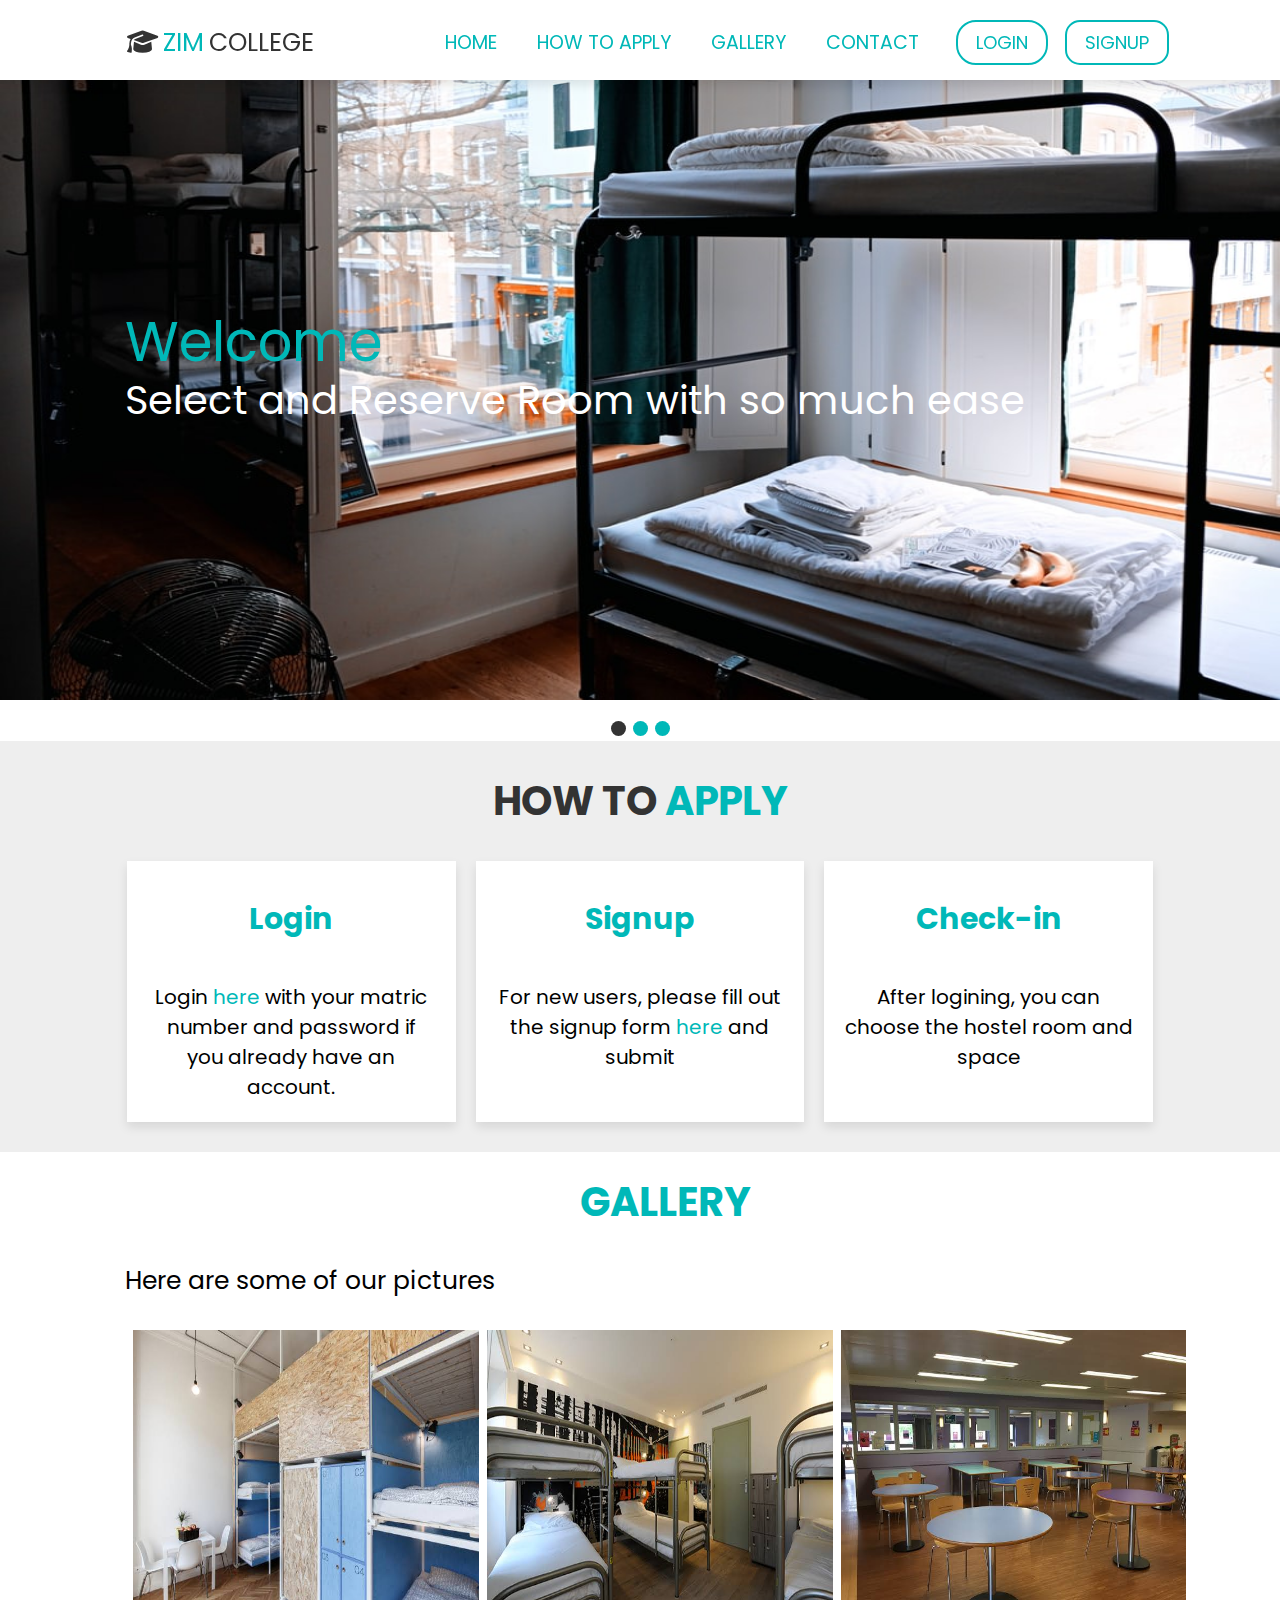
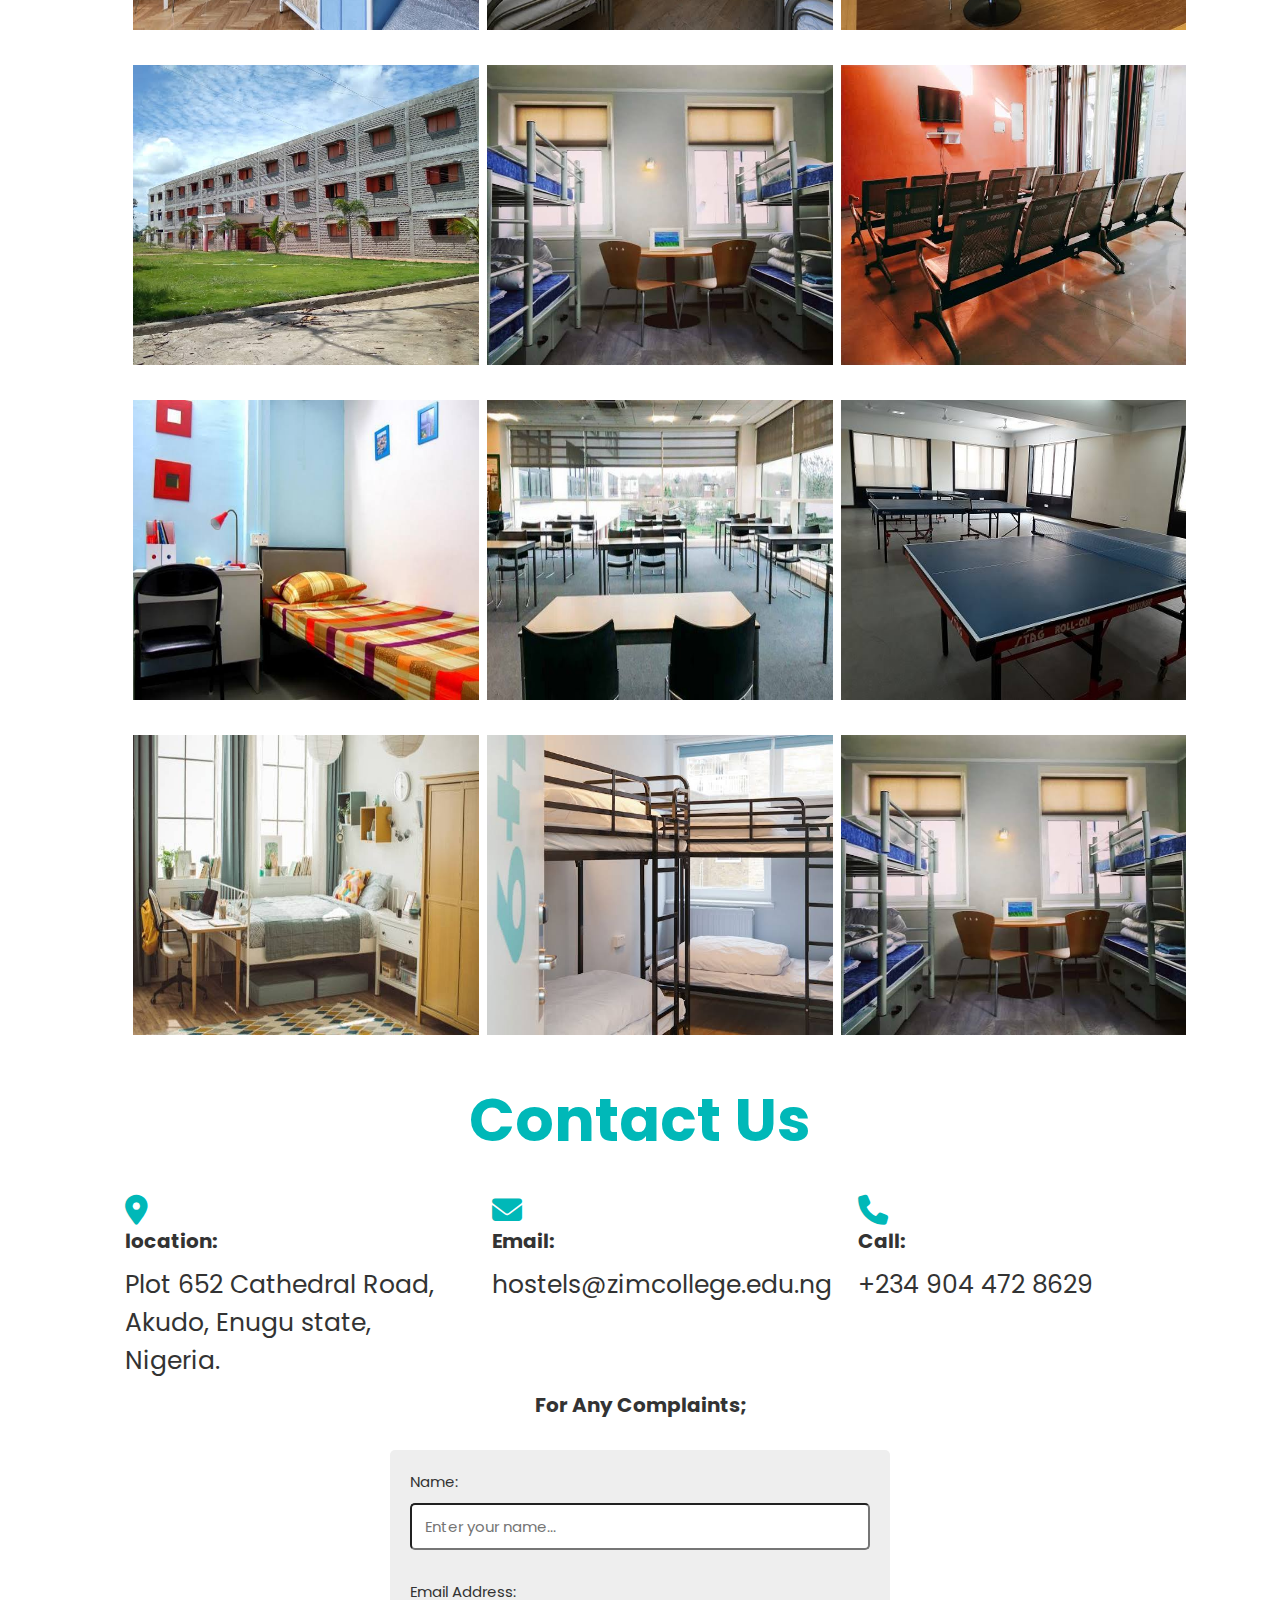
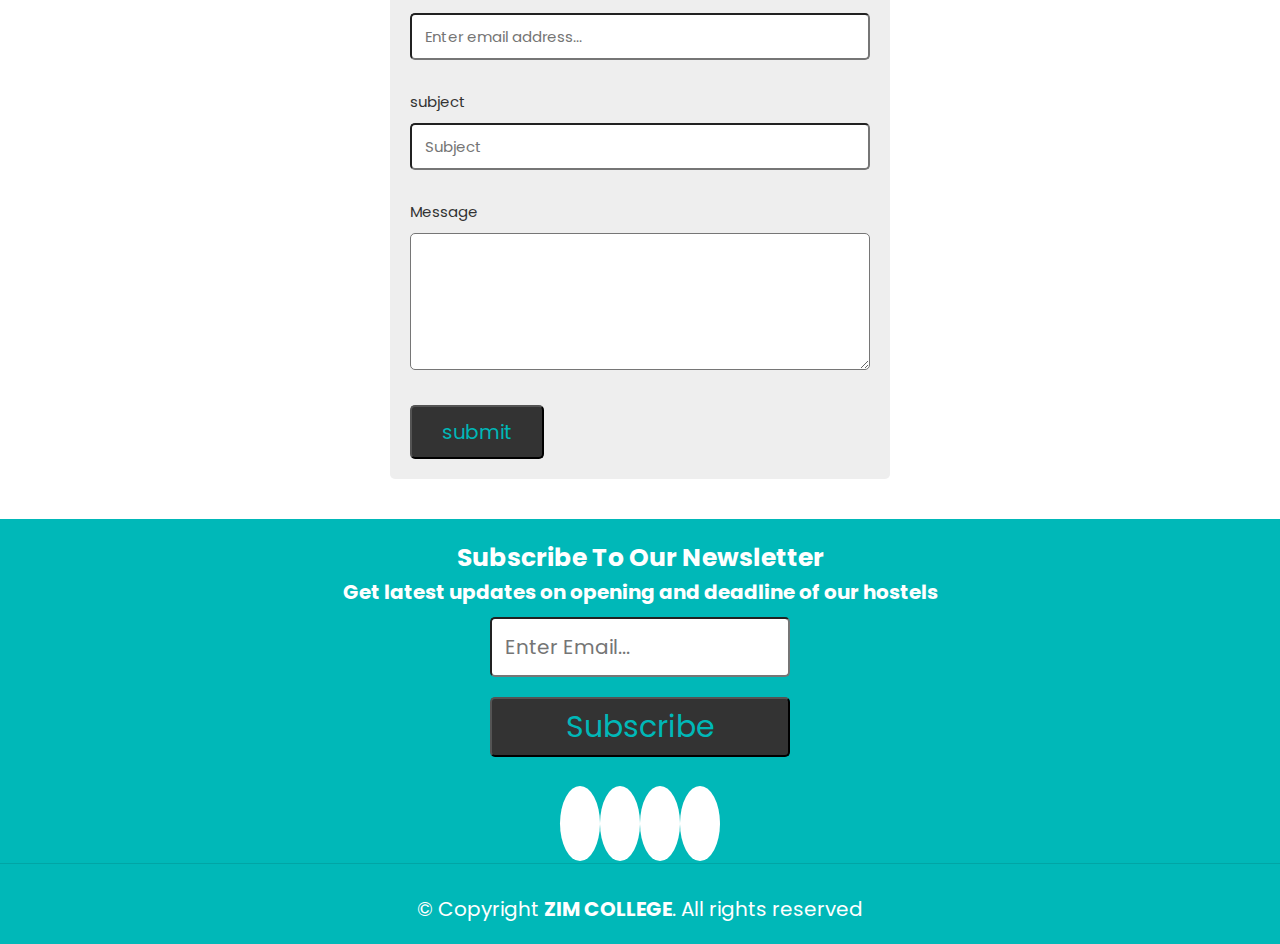
<file: index.html>
<!DOCTYPE html>
<html lang="en">
<head>
  <meta charset="UTF-8">
  <meta http-equiv="X-UA-Compatible" content="IE=edge">
  <meta name="viewport" content="width=device-width, initial-scale=1.0">
  <title>Hostel Allocation</title>
  <link rel="stylesheet" href="style.css">
  <link
      rel="stylesheet"
      href="https://cdnjs.cloudflare.com/ajax/libs/font-awesome/6.1.2/css/all.min.css"
    />
    
    <script src="https://cdn.jsdelivr.net/npm/bootstrap@5.2.1/dist/js/bootstrap.min.js"></script>
    
    <script src="https://ajax.googleapis.com/ajax/libs/jquery/3.6.0/jquery.min.js"></script>
    <link rel="stylesheet" href="https://unicons.iconscout.com/release/v4.0.0/css/line.css">

  
</head>
<body>
  <button onclick="topFunction()" id="scroll-btn">
  <i class="fas fa-angle-up"></i>
</button>
  <header class="header">
    <a href="#" class="logo"><i class="fas fa-graduation-cap"></i><span>Zim</span>College</a>

    <nav class="navbar">
      <ul>
        <li><a href="#home">Home</a></li>
        <li><a href="#apply">How To Apply</a></li>
        <li><a href="#gallery">Gallery</a></li>
        <li><a href="#contact">Contact</a></li><br><br>

        <a href="Loginpage.html" id="login" class="button">Login</a><br />
        <a href="register.html" id="signup" class="btn_2">Signup</a>
      </ul>

    </nav>

    <div class="icons">
      <div id="menu-btn" class="fas fa-bars"></div>
      

    </div>
    

  </header>


  <section class="home" id="home">
    <!-- <div class="slides-container">
      <div class="slide active">
        <div class="content">
          <span>Welcome</span>
          <h3>Select and Reserve Hostel of choice with so much ease</h3>
        </div>
        <div class="image">
          <img  class="imagename" src="hostelfive.jpeg" alt="">
        </div>
      </div>

      <div class="slide">
        <div class="content">
          <span>Welcome</span>
          <h3>Select and Reserve Hostel of choice with so much ease</h3>
        </div>
        <div class="image">
          <img src="hostelone.jpeg" alt="">
        </div>
      </div>

      <div class="slide">
        <div class="content">
          <span>Welcome</span>
          <h3>Select and Reserve Hostel of choice with so much ease</h3>
        </div>
        <div class="image">
          <img src="hosteltwo.jpeg" alt="">
        </div>
      </div>

      <div class="slide">
        <div class="content">
          <span>Welcome</span>
          <h3>Select and Reserve Hostel of choice with so much ease</h3>
        </div>
        <div class="image">
          <img src="hostelthree.jpeg" alt="">
        </div>
      </div>

    </div>
    <div id="next" class="fas fa-angle-right"></div>
    <div id="previous" class="fas fa-angle-left"></div> -->
    <div class="slideshow-container">
      <div class="mySlides fade">
        <div class="numbertext">Welcome</div>
        <div class="text">Select and Reserve Room with so much ease</div>
        <img src="hostelroom.jpeg">
        
        
      </div>
    
      <div class="mySlides fade">
        <div class="numbertext">Welcome</div>
        <div class="text">Select and Reserve Room with so much ease</div>
        <img src="hostelfour.jpeg" >
        
        
      </div>
    
      <div class="mySlides fade">
        <div class="numbertext">Welcome</div>
        <div class="text">Select and Reserve Room with so much ease</div>
        <img src="hosteltwo.jpeg" >

        
      </div>
    
    </div>
    <br>
    <div style="text-align:center">
      <span class="dot"></span> 
      <span class="dot"></span> 
      <span class="dot"></span> 
    </div>
    
    
  </section>

  <section class="apply" id="apply">
    <h1>How To <span>Apply</span></h1>
    <div class="box-container container">
      <div class="box">
        <h3>Login</h3>
        <p>Login <a href="Loginpage.html">here</a> with your matric number and password if you already have an account.
        </p>
      </div>

      <div class="box">
        <h3>Signup</h3>
        <p>For new users, please fill out the signup form <a href="register.html">here</a> and submit</p>
      </div>

      <div class="box">
        <h3>Check-in</h3>
        <p>After logining, you can choose the hostel room and space</p>
      </div>
    </div>

    <div class="control"></div>
  </section>

  <section id="gallery" class="gallery">
    <h1>Gallery</h1>
    <p>Here are some of our pictures</p>

    <div class="row">
      <div class="column">
        <img src="room.jpeg" alt="" />
        <img src="building.jpeg" alt="" />
        <img src="hostelthree.jpeg" alt="" />
        <img src="hostelfour.jpeg" alt="" />
      </div>
      <div class="column">
        <img src="hosteltwo.jpeg" alt="" />
        <img src="hostelone.jpeg" alt="" />
        <img src="images (7).jpeg" alt="" />
        <img src="hostelfive.jpeg" alt="" />
      </div>
      <div class="column">
        <img src="images (2).jpeg" alt="" />
        <img src="images (5).jpeg" alt="" />
        <img src="images (4).jpeg" alt="" />
        <img src="hostelone.jpeg" alt="" />
      </div>
    </div>
    
  </section>

  <section class="contact" id="contact">
    <h2 class="top">Contact Us</h2>
    <div class="container container">
      <div class="box">
        <i class="fa-solid fa-location-dot"></i>
        <h3>location:</h3>
        <p>
          Plot 652 Cathedral Road, Akudo, Enugu state, Nigeria.
        </p>
      </div>

      <div class="box">
        <i class="fa fa-envelope"></i>
        <h3>Email:</h3>
        <p>hostels@zimcollege.edu.ng</p>
      </div>

      <div class="box">
        <i class="fa fa-phone"></i>
        <h3>Call:</h3>
        <p>+234 904 472 8629</p>
      </div>
    </div>

    <div class="complaints" id="complaints">
      <h3 class="position">For Any Complaints;</h3>
      <form action="">
        <span>Name:</span>
        <input
          type="text"
          name="name"
          placeholder="Enter your name..."
          class="box"
          required
        />
        <span>Email Address:</span>
        <input
          type="email"
          name="email"
          placeholder="Enter email address..."
          class="box"
          required
        />
        <span>subject</span>
        <input type="text" name="subject" placeholder="Subject" class="box" />
        <span>Message</span>
        <textarea
          name="message"
          id="message"
          class="box"
          cols="10"
          rows="5"
        ></textarea>
        <input type="submit" value="submit" name="submit" class="link-btn" />
      </form>
    </div>
  </section>

  <footer id="footer">
    <div class="current">
      <h1>Subscribe To Our Newsletter</h1>
      <h3>Get latest updates on opening and deadline of our hostels</h3>
      <form action="" onsubmit= "return myHandler()">
        <input
          type="email"
          placeholder="Enter Email..."
          class="box"
          required
        /><br />
        <button class="button_1">Subscribe</button><br><br><br><br>
        <a href="#" class="uil uil-facebook-f"></a>
        <a href="#" class="uil uil-twitter"></a>
        <a href="#" class="uil uil-instagram-alt"></a>
        <a href="#" class="uil uil-linkedin-alt"></a>
      </form>
    </div>
    <div class="credit">
      &copy; Copyright <strong>ZIM COLLEGE</strong>. All rights reserved
    </div>
  </footer>


  <script>
    $(document).ready(function () {
      $("#menu-btn").click(function () {
        $(this).toggleClass("bar");
        $(".navbar").toggleClass("nav-toggle");
        let menu = document.querySelector("#menu-btn");
      });
      
        
      });
      let mybutton = document.getElementById("scroll-btn");

      // When the user scrolls down 20px from top of the document, show the button//
      window.onscroll = function(){
        scrollFunction()
      };

      function scrollFunction(){
        if (document.body.scrollTop > 20 || document.documentElement.scrollTop > 20){
          mybutton.style.display = "block";
        }else{
          mybutton.style.display = "none";
        }
      }

      // when the user clicks on the button, scroll to the top of the document //
      function topFunction(){
        document.body.scrollTop = 0;

        document.documentElement.scrollTop = 0;
      }

      let slideIndex = 0;
showSlides();

function showSlides() {
  let i;
  let slides = document.getElementsByClassName("mySlides");
  let dots = document.getElementsByClassName("dot");
  for (i = 0; i < slides.length; i++) {
    slides[i].style.display = "none";  
  }
  slideIndex++;
  if (slideIndex > slides.length) {slideIndex = 1}    
  for (i = 0; i < dots.length; i++) {
    dots[i].className = dots[i].className.replace(" active", "");
  }
  slides[slideIndex-1].style.display = "block";  
  dots[slideIndex-1].className += " active";
  setTimeout(showSlides, 4000); // Change image every 4 seconds
}
    
  </script>

  
</body>
</html>
</file>
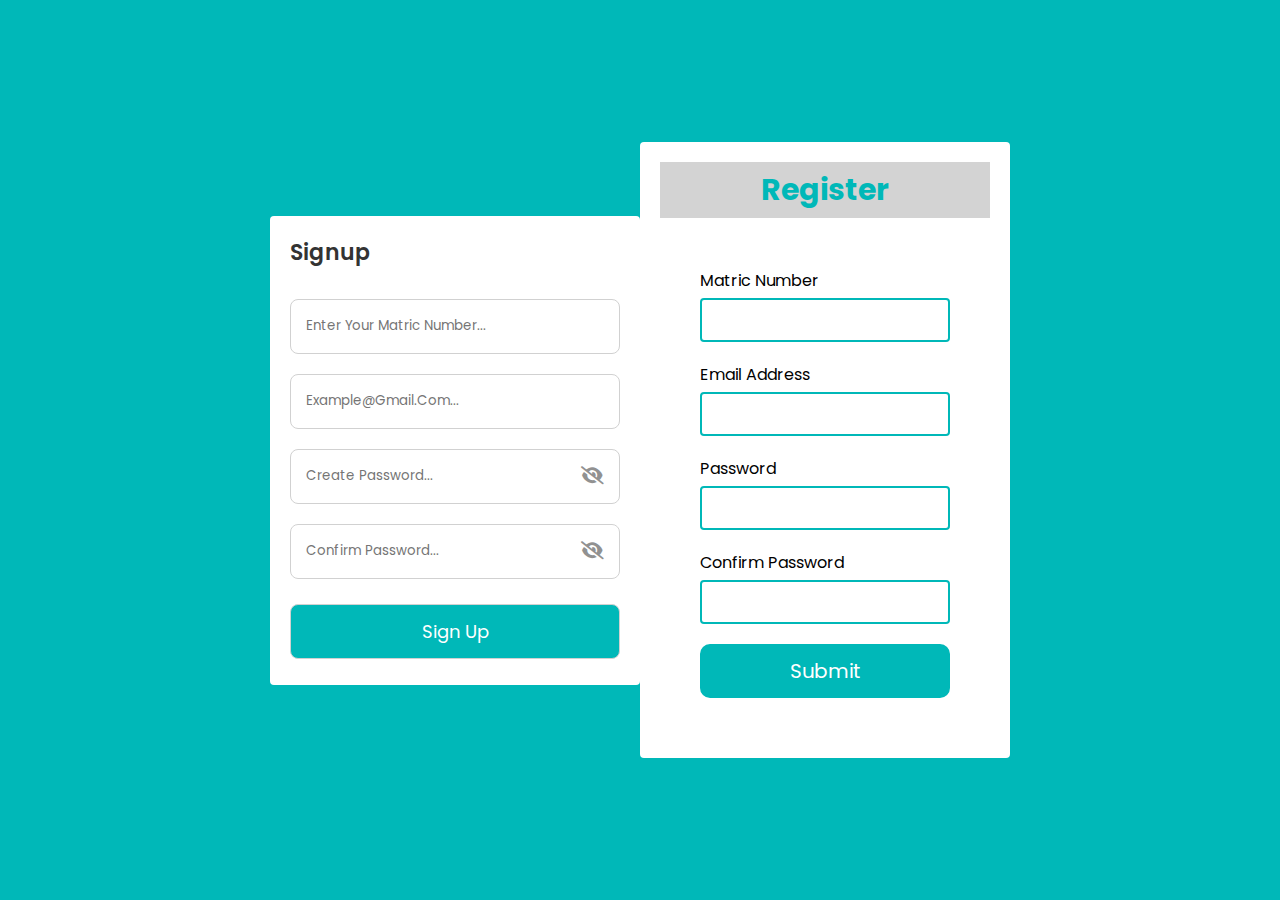
<file: form.html>
<!DOCTYPE html>
<html lang="en">
<head>
  <meta charset="UTF-8">
  <meta http-equiv="X-UA-Compatible" content="IE=edge">
  <meta name="viewport" content="width=device-width, initial-scale=1.0">
  <title>Document</title>
  <link rel="stylesheet" href="form.css">
  <link
  rel="stylesheet"
  href="https://cdnjs.cloudflare.com/ajax/libs/font-awesome/6.1.2/css/all.min.css"
/>
<script src="https://ajax.googleapis.com/ajax/libs/jquery/3.6.0/jquery.min.js"></script>
</head>
<body>
  <div class="container">
    <header>Signup</header>

    <form action="signup.html">
      <div class="field matric-field">
        <div class="input-field">
          <input type="text" placeholder="Enter your matric number..." required>
        </div>
        <span class="error matric-error">
          <i class="fa fa-exclamation-circle error-icon"></i>
          <p class="error-text">Matric Number is Required</p>
        </span>
      </div>

      <div class="field email-field">
        <div class="input-field">
          <input type="email" placeholder="example@gmail.com..." class="email">
        </div>
        <span class="error email-error">
          <i class="fa fa-exclamation-circle error-icon"></i>
          <p class="error-text">Email Address is Reqired</p>
        </span>
      </div>

      <div class="field create-password">
        <div class="input-field">
          <input type="password" placeholder="Create Password..." class="password">
          <i class="fa-solid fa-eye-slash show-hide"></i>
        </div>
        <span class="error password-error">
          <i class="fa fa-exclamation-circle error-icon"></i>
          <p class="error-text">Please enter atleast 8 characters with number, 
            symbol, small and capital letter.</p>
        </span>
      </div>

      <div class="field confirm-password">
        <div class="input-field">
          <input type="password" placeholder="Confirm Password..." class="cPassword">
          <i class="fa-solid fa-eye-slash show-hide"></i>
        </div>
        <span class="error cPassword-error">
          <i class="fa fa-exclamation-circle error-icon"></i>
          <p class="error-text">Password don't match</p>
        </span>
      </div>

      <div class="input-field button">
        <input type="submit" value="Sign Up">
      </div>
    </form>
  </div>

  <script>
    const form = document.querySelector("form"),
      // matricField = form.querySelector(".matric-field"),
      emailField = form.querySelector(".email-field"),
      emailInput = emailField.querySelector(".email"),
      passField = form.querySelector(".create-password"),
      passInput = passField.querySelector(".password"),
      cPassField = form.querySelector(".confirm-password"),
      cPassInput = cPassField.querySelector(".cPassword");

    // Email Validation //
    function checkEmail(){
      const emailPattern = /^[^ ]+@[^ ]+\.[a-z]{2,3}$/;
      if(!emailInput.value.match(emailPattern)){
        return emailField.classList.add("invalid"); // add invalid to empty email box//
      }
      emailField.classList.remove("invalid"); // remove invalid to empty email box//

    }

    //Hide and show password//
    const eyeIcons = document.querySelectorAll(".show-hide");
    eyeIcons.forEach(eyeIcon => {
      eyeIcon.addEventListener("click", () => {
        const pInput = eyeIcon.parentElement.querySelector("input");
        
        if(pInput.type === "password"){
          eyeIcon.classList.replace("fa-eye-slash", "fa-eye");
          return (pInput.type = "text");

        }
        eyeIcon.classList.replace("fa-eye", "fa-eye-slash");
          return (pInput.type = "password");
      })
    });

    //Password Validation//
    function createPass(){
      const passPatern = /^(?=.*[a-z])(?=.*[A-Z])(?=.*\d)(?=.*[@$!%*?&])[A-Za-z\d@$!%*?&]{8,}$/;
      if(!passInput.value.match(passPatern)){
        return passField.classList.add("invalid"); //adding invalid to empty password box//
      }
      passField.classList.remove("invalid");

    }

    //confirm password//
    function confirmPass(){
      if(passInput.value !== cPassInput.value || cPassInput.value === ""){
        return cPassField.classList.add("invalid");
        
      }
      cPassField.classList.remove("invalid");
      
    }

    // Calling function on Form Submit //
    form.addEventListener("submit", (e) => {
      e.preventDefault(); //preventing form submitting
      checkEmail();
      createPass();
      confirmPass();

      emailInput.addEventListener("keyup", checkEmail);
      passInput.addEventListener("keyup", createPass);
      cPassInput.addEventListener("keyup", confirmPass);

      if(
        !emailField.classList.contains("invalid") &&
        !passField.classList.contains("invalid") &&
        !cPassField.classList.contains("invalid")
      ){
        location.href = form.getAttribute("action");

      }
    });

    
    
  </script>
  
</body>
</html>



<!DOCTYPE html>
<html lang="en">
  <head>
    <meta charset="UTF-8" />
    <meta name="viewport" content="width=device-width, initial-scale=1" />
    <title>Signup</title>
    <link rel="stylesheet" href="reg.css" />
    <link
      rel="stylesheet"
      href="https://cdnjs.cloudflare.com/ajax/libs/font-awesome/6.1.2/css/all.min.css"
    />
    <script src="https://cdn.jsdelivr.net/npm/bootstrap@5.2.1/dist/js/bootstrap.min.js"></script>
    

    <script src="https://ajax.googleapis.com/ajax/libs/jquery/3.6.0/jquery.min.js"></script>
    
  </head>
  <body>
    <div class="container">
        <div class="header">
            <h2>Register</h2>
        </div>
        <form action="signup.html" class="form" name="f1" method="post" onsubmit="return matchpass()">
            <div class="form-control">
                <label for="matric" name="matric">Matric Number</label>
                <input type="text" name="matric" required>
                <small>Error Message</small>

            </div>
            <div class="form-control">
                <label for="email" name="email">Email Address</label>
                <input type="email" name="email" required>
                <small>Error Message</small>

            </div>
            <div class="form-control">
                <label for="pwd" name="pwd">Password</label>
                <input type="password" name="pwd" required>
                <small>Error Message</small>

            </div>
            <div class="form-control">
                <label for="psw" name="psw">Confirm Password</label>
                <input type="password" name="psw" required>
                <small>Error Message</small>

            </div>
            <div class="form-control">
                <button>Submit</button>
            </div>
        </form>
    </div>
    <script>
        function matchpass() {
      
          var firstpassword = document.f1.pwd.value;
          var secondpassword = document.f1.psw.value;
  
        if (firstpassword == secondpassword) {
          return true;
        } else {
          alert("password must be same!");
          return false;
        } 
      }
    </script>
  </body>
</html>
</file>
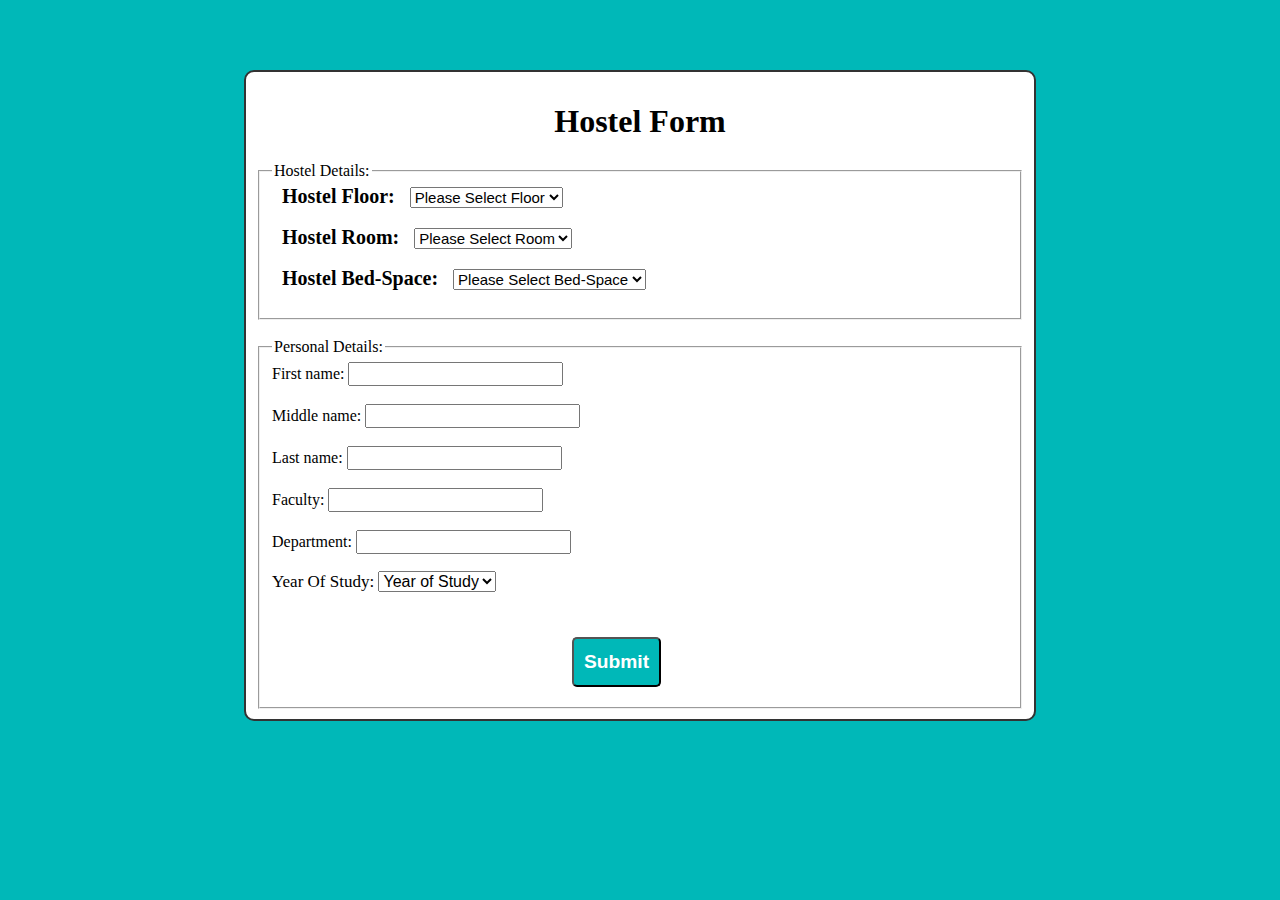
<file: hostelform.html>
<!DOCTYPE html>
<html>
<head>
  <link rel="stylesheet" href="hostelform.css">
</head>
<body>
    <section>
        <div id="main">
        
            <form action="" id="form">
              <h1 class="firstheading">Hostel Form</h1>
        
             <fieldset>
              <legend>Hostel Details:</legend>
              <strong class="gap">Hostel Floor: </strong>
              <select class="sign">
              <option value="Please Select">Please Select Floor</option>
              <option value="1">100 Series</option>
              <option value="2">200 Series</option>
              <option value="3">300 Series</option>
              </select><br><br>
              <strong class="gap">Hostel Room: </strong>
                <select class="name">
                  <option value="-1">Please Select Room</option>
                  <option value="1">01</option>
                  <option value="2">02</option>
                  <option value="3">03</option>
                  <option value="4">04</option>
                  <option value="5">05</option>
                  <option value="6">06</option>
                  <option value="7">07</option>
                  <option value="8">08</option>
                  <option value="9">09</option>
                  <option value="10">10</option>
                  <option value="11">11</option>
                  <option value="12">12</option>
                  <option value="13">13</option>
                  <option value="14">14</option>
                  <option value="15">15</option>
                  <option value="16">16</option>
                  <option value="17">17</option>
                  <option value="18">18</option>
                  <option value="19">19</option>
                  <option value="20">20</option>
                </select><br><br>
                <strong class="gap">Hostel Bed-Space: </strong>
                <select class="post">
                <option value="-1">Please Select Bed-Space</option>
                <option value="1">A</option>
                <option value="2">B</option>
                <option value="3">C</option>
                <option value="4">D</option>
                </select><br><br>
                
                
              
             </fieldset><br>
             <fieldset>
             <legend>Personal Details:</legend>
             <label for="fname">First name:</label>
             <input type="text" id="fname" name="fname" required><br><br>
             <label for="mname">Middle name:</label>
             <input type="text" id="mname" name="mname" required><br><br>
              <label for="lname">Last name:</label>
              <input type="text" id="lname" name="lname" required><br><br>
              <label for="faculty">Faculty:</label>
              <input type="text" id="faculty" name="faculty" required><br><br>
              <label for="text">Department:</label>
              <input type="dept" id="dept" name="dept" required><br>
              <p>Year Of Study: <select class="page">
                <option value="-1">Year of Study</option>
                <option value="1">100 Level</option>
                <option value="2">200 Level</option>
                <option value="3">300 Level</option>
                <option value="4">400 Level</option>
                <option value="5">500 Level</option>
                <option value="6">600 Level</option>
              </select></p><br>
              <!-- <input type="submit" value="Submit"><br> -->
              <button>Submit</button>
            </fieldset>
            </form>
        
        </div>
    </section>


</body>
</html>
</file>
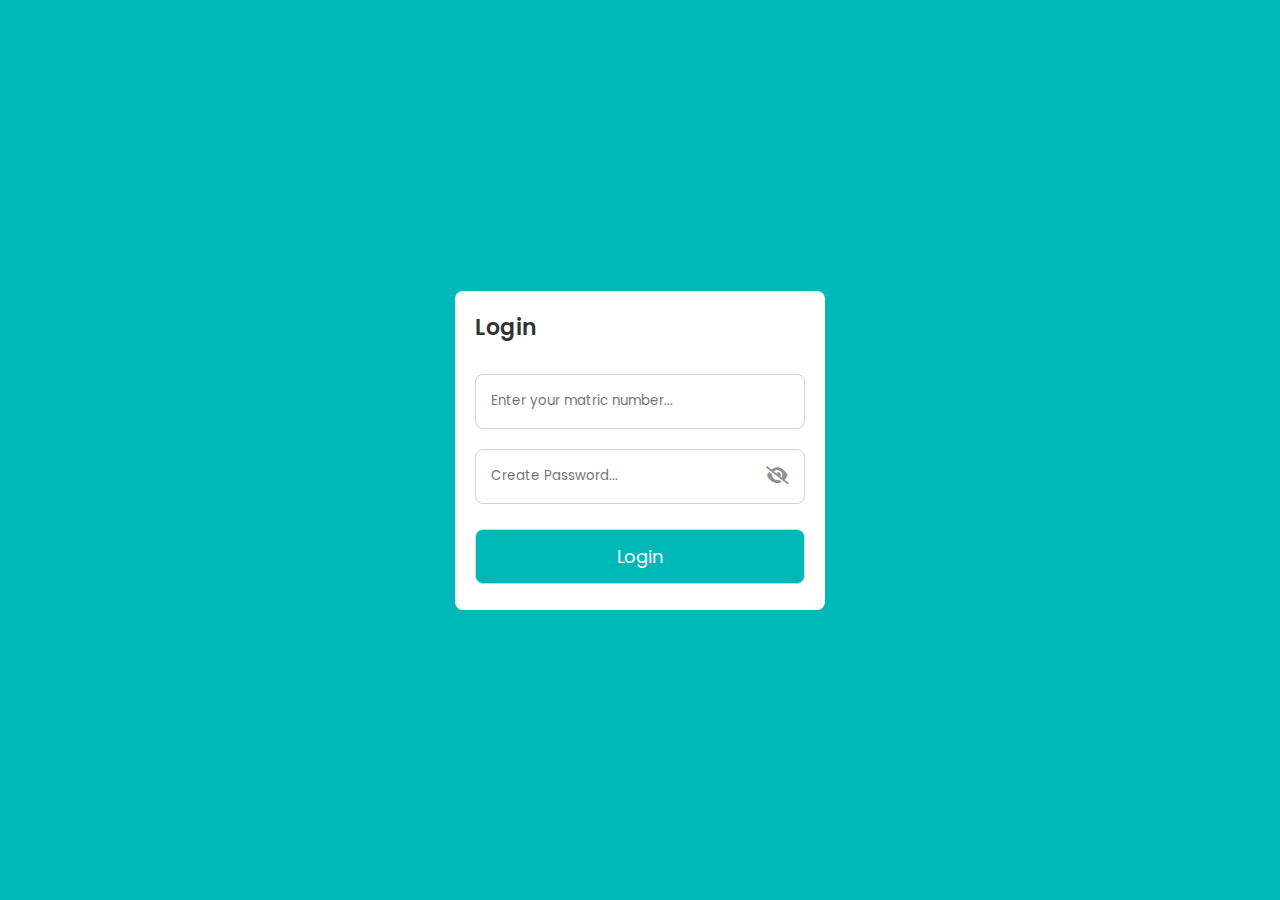
<file: Loginpage.html>
<!DOCTYPE html>
<html lang="en">
<head>
  <meta charset="UTF-8">
  <meta http-equiv="X-UA-Compatible" content="IE=edge">
  <meta name="viewport" content="width=device-width, initial-scale=1.0">
  <title>Login</title>
  <link rel="stylesheet" href="Loginpage.css">
  <link
  rel="stylesheet"
  href="https://cdnjs.cloudflare.com/ajax/libs/font-awesome/6.1.2/css/all.min.css"
/>
<script src="https://ajax.googleapis.com/ajax/libs/jquery/3.6.0/jquery.min.js"></script>
</head>
<body>
  <div class="container">
    <header>Login</header>

    <form action="room.html">
      <div class="field matric-field">
        <div class="input-field">
          <input type="text" placeholder="Enter your matric number..." required>
        </div>
      </div>

      

      <div class="field create-password">
        <div class="input-field">
          <input type="password" placeholder="Create Password..." class="password">
          <i class="fa-solid fa-eye-slash show-hide"></i>
        </div>
        <span class="error password-error">
          <i class="fa fa-exclamation-circle error-icon"></i>
          <p class="error-text">Please enter atleast 8 characters with number, 
            symbol, small and capital letter.</p>
        </span>
      </div>

      <div class="input-field button">
        <input type="submit" value="Login">
      </div>
    </form>
  </div>

  <script>
    const form = document.querySelector("form"),
      passField = form.querySelector(".create-password"),
      passInput = passField.querySelector(".password");
    

    //Hide and show password//
    const eyeIcons = document.querySelectorAll(".show-hide");
    eyeIcons.forEach(eyeIcon => {
      eyeIcon.addEventListener("click", () => {
        const pInput = eyeIcon.parentElement.querySelector("input");
        
        if(pInput.type === "password"){
          eyeIcon.classList.replace("fa-eye-slash", "fa-eye");
          return (pInput.type = "text");

        }
        eyeIcon.classList.replace("fa-eye", "fa-eye-slash");
          return (pInput.type = "password");
      })
    });

    //Password Validation//
    function createPass(){
      const passPatern = /^(?=.*[a-z])(?=.*[A-Z])(?=.*\d)(?=.*[@$!%*?&])[A-Za-z\d@$!%*?&]{8,}$/;
      if(!passInput.value.match(passPatern)){
        return passField.classList.add("invalid"); //adding invalid to empty password box//
      }
      passField.classList.remove("invalid");

    }

    

    // Calling function on Form Submit //
    form.addEventListener("submit", (e) => {
      e.preventDefault(); //preventing form submitting
      createPass();
      

      passInput.addEventListener("keyup", createPass);
      

      if(!passField.classList.contains("invalid")){
        location.href = form.getAttribute("action");

      }
    });

    
    
  </script>
  
</body>
</html>
</file>
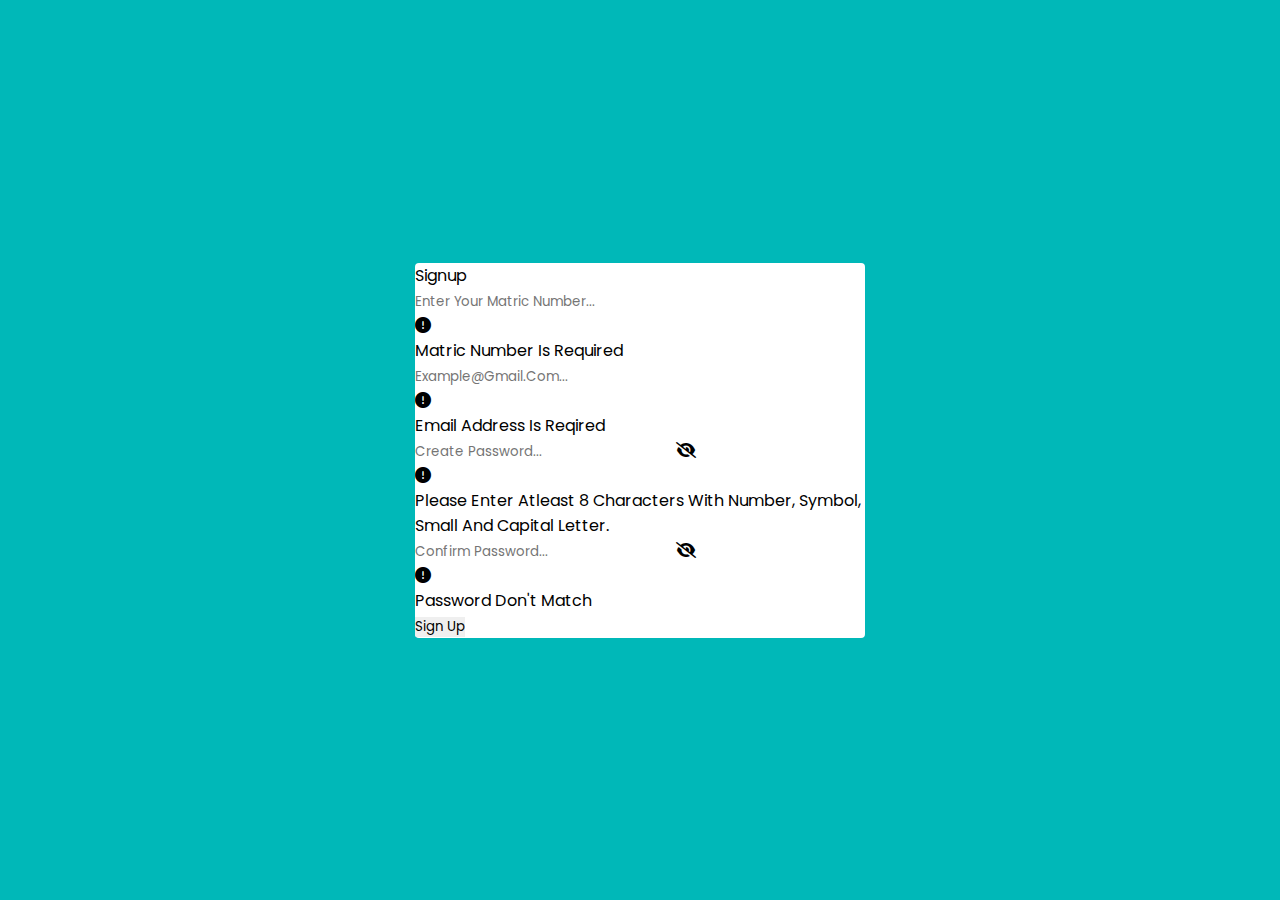
<file: register.html>
<!DOCTYPE html>
<html lang="en">
<head>
  <meta charset="UTF-8">
  <meta http-equiv="X-UA-Compatible" content="IE=edge">
  <meta name="viewport" content="width=device-width, initial-scale=1.0">
  <title>Signup</title>
  <link rel="stylesheet" href="reg.css">
  <link
  rel="stylesheet"
  href="https://cdnjs.cloudflare.com/ajax/libs/font-awesome/6.1.2/css/all.min.css"
/>
<script src="https://ajax.googleapis.com/ajax/libs/jquery/3.6.0/jquery.min.js"></script>
</head>
<body>
  <div class="container">
    <header>Signup</header>

    <form action="success.html">
      <div class="field matric-field">
        <div class="input-field">
          <input type="text" placeholder="Enter your matric number..." required>
        </div>
        <span class="error matric-error">
          <i class="fa fa-exclamation-circle error-icon"></i>
          <p class="error-text">Matric Number is Required</p>
        </span>
      </div>

      <div class="field email-field">
        <div class="input-field">
          <input type="email" placeholder="example@gmail.com..." class="email">
        </div>
        <span class="error email-error">
          <i class="fa fa-exclamation-circle error-icon"></i>
          <p class="error-text">Email Address is Reqired</p>
        </span>
      </div>

      <div class="field create-password">
        <div class="input-field">
          <input type="password" placeholder="Create Password..." class="password">
          <i class="fa-solid fa-eye-slash show-hide"></i>
        </div>
        <span class="error password-error">
          <i class="fa fa-exclamation-circle error-icon"></i>
          <p class="error-text">Please enter atleast 8 characters with number, 
            symbol, small and capital letter.</p>
        </span>
      </div>

      <div class="field confirm-password">
        <div class="input-field">
          <input type="password" placeholder="Confirm Password..." class="cPassword">
          <i class="fa-solid fa-eye-slash show-hide"></i>
        </div>
        <span class="error cPassword-error">
          <i class="fa fa-exclamation-circle error-icon"></i>
          <p class="error-text">Password don't match</p>
        </span>
      </div>

      <div class="input-field button">
        <input type="submit" value="Sign Up">
      </div>
    </form>
  </div>

  <script>
    const form = document.querySelector("form"),
      // matricField = form.querySelector(".matric-field"),
      emailField = form.querySelector(".email-field"),
      emailInput = emailField.querySelector(".email"),
      passField = form.querySelector(".create-password"),
      passInput = passField.querySelector(".password"),
      cPassField = form.querySelector(".confirm-password"),
      cPassInput = cPassField.querySelector(".cPassword");

    // Email Validation //
    function checkEmail(){
      const emailPattern = /^[^ ]+@[^ ]+\.[a-z]{2,3}$/;
      if(!emailInput.value.match(emailPattern)){
        return emailField.classList.add("invalid"); // add invalid to empty email box//
      }
      emailField.classList.remove("invalid"); // remove invalid to empty email box//

    }

    //Hide and show password//
    const eyeIcons = document.querySelectorAll(".show-hide");
    eyeIcons.forEach(eyeIcon => {
      eyeIcon.addEventListener("click", () => {
        const pInput = eyeIcon.parentElement.querySelector("input");
        
        if(pInput.type === "password"){
          eyeIcon.classList.replace("fa-eye-slash", "fa-eye");
          return (pInput.type = "text");

        }
        eyeIcon.classList.replace("fa-eye", "fa-eye-slash");
          return (pInput.type = "password");
      })
    });

    //Password Validation//
    function createPass(){
      const passPatern = /^(?=.*[a-z])(?=.*[A-Z])(?=.*\d)(?=.*[@$!%*?&])[A-Za-z\d@$!%*?&]{8,}$/;
      if(!passInput.value.match(passPatern)){
        return passField.classList.add("invalid"); //adding invalid to empty password box//
      }
      passField.classList.remove("invalid");

    }

    //confirm password//
    function confirmPass(){
      if(passInput.value !== cPassInput.value || cPassInput.value === ""){
        return cPassField.classList.add("invalid");
        
      }
      cPassField.classList.remove("invalid");
      
    }

    // Calling function on Form Submit //
    form.addEventListener("submit", (e) => {
      e.preventDefault(); //preventing form submitting
      checkEmail();
      createPass();
      confirmPass();

      emailInput.addEventListener("keyup", checkEmail);
      passInput.addEventListener("keyup", createPass);
      cPassInput.addEventListener("keyup", confirmPass);

      if(
        !emailField.classList.contains("invalid") &&
        !passField.classList.contains("invalid") &&
        !cPassField.classList.contains("invalid")
      ){
        location.href = form.getAttribute("action");

      }
    });

    
    
  </script>
  
</body>
</html>
</file>
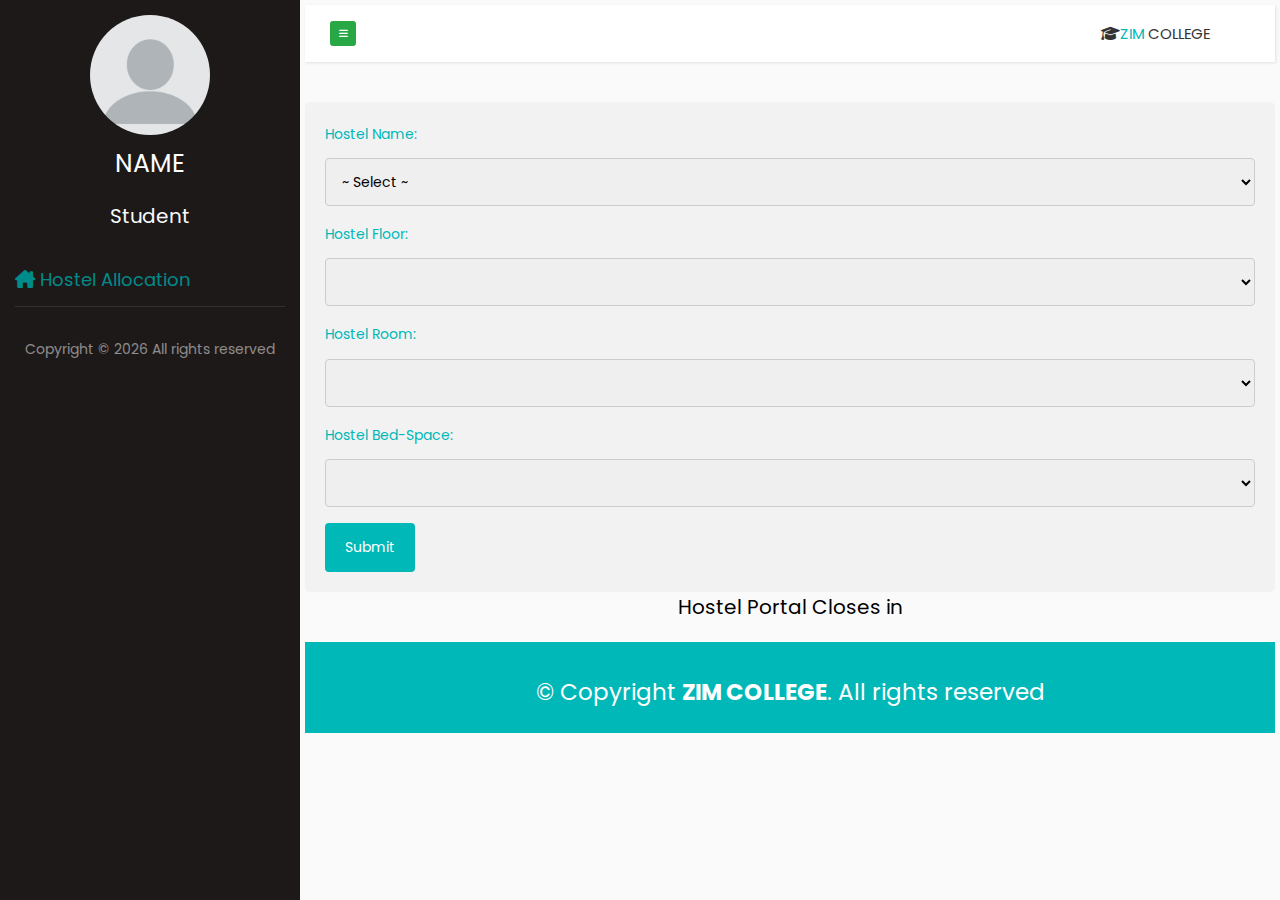
<file: room.html>
<!DOCTYPE html>
<html>
<head>
<meta charset="UTF-8">
<meta name="viewport" content="width=device-width, initial-scale=1.0">
<link rel="stylesheet" href="https://stackpath.bootstrapcdn.com/font-awesome/4.7.0/css/font-awesome.min.css">
<link rel="stylesheet" href="https://stackpath.bootstrapcdn.com/bootstrap/4.3.1/css/bootstrap.min.css">
<script src="https://code.jquery.com/jquery-3.6.0.min.js"></script>
<script src="https://cdnjs.cloudflare.com/ajax/libs/popper.js/1.14.3/umd/popper.min.js"></script>
<script src="https://stackpath.bootstrapcdn.com/bootstrap/4.3.1/js/bootstrap.min.js"></script>
<link rel="stylesheet" href="room.css">
<link
      rel="stylesheet"
      href="https://cdnjs.cloudflare.com/ajax/libs/font-awesome/6.1.2/css/all.min.css"
    />


</head>
<body>
<div class="wrapper d-flex align-items-stretch">
    <nav id="sidebar">
        <div class="p-4 pt-6">
            <a href="#" class="img logo rounded-circle mb-3" style="background-image: url(Profile.png);"></a>
            <h3 class="name">NAME</h3>
            <p class="student">Student</p>
            <ul class="list-unstyled components mb-5">
                <li class="active">
                    <a href="#homeSubmenu" data-toggle="collapse" class="allocation" aria-expanded="false"><i class="fas fa-house-chimney"></i> Hostel Allocation</a>
                    
                </li>
                
                <!-- <li>
                    <a href="index.html" class="back"><i class="fas fa-arrow-left"></i> Back</a>
                </li> -->
            </ul>
            <div class="footer">
                <p>
                    Copyright &copy;
                    <script>
                        document.write(new Date().getFullYear());
                    </script>
                    All rights reserved
                </p>
            </div>
        </div>
    </nav>
    <!-- Page Content  -->
    <div id="content" class="p-2 p-md-2 p-m-2">
        <nav class="navbar navbar-expand-lg">
            <div class="container-fluid">
                <button type="button" id="sidebarCollapse" class="btn btn-success">
                    <i class="fa fa-bars"></i>
                    <span class="sr-only">Toggle Menu</span>
                </button>
                <a href="#" class="logo"><i class="fas fa-graduation-cap"></i><span>Zim</span> College</a>
            </div>
        </nav>
        
<div class="content">
  <form action="">
    <label for="hostel_name">Hostel Name:</label>
    <select id="hostel_name" name="hostel_name">
      <option value="">~ Select ~</option>
      <option value="akintola">Akintola Hall (male)</option>
      <option value="eni njoku">Eni Njoku Hall (male)</option>
      <option value="kuti">Kuti Hall (male)</option>
      <option value="nnamdi azikwe">Nnamdi Azikwe Hall (male)</option>
      <option value="king jaja">King Jaja Hall (male)</option>
      <option value="idia">Idia Hall (female)</option>
      <option value="queen moremi">Queen Moremi Hall (female)</option>
      <option value="independence3">Independence Hall (female)</option>
      <option value="awolowo">Awolowo Hall (female)</option>
      <option value="queen amina">Queen Amina Hall (female)</option>
    </select>

    <label for="hostel_floor">Hostel Floor:</label>
    <select id="hostel_floor" name="hostel_floor">
      <option value=""></option>
      <option value="100">Ground floor</option>
      <option value="200">First floor</option>
      <option value="300">Second floor</option>
      <option value="400">Third floor</option>
    </select>

    <label for="hostel-room">Hostel Room:</label>
    <select id="hostel-room" name="hostel-room">
      <option value=""></option>
          <option value="1">01</option>
          <option value="2">02</option>
          <option value="3">03</option>
          <option value="4">04</option>
          <option value="5">05</option>
          <option value="6">06</option>
          <option value="7">07</option>
          <option value="8">08</option>
          <option value="9">09</option>
          <option value="10">10</option>
          <option value="11">11</option>
          <option value="12">12</option>
          <option value="13">13</option>
          <option value="14">14</option>
          <option value="15">15</option>
          <option value="16">16</option>
          <option value="17">17</option>
          <option value="18">18</option>
          <option value="19">19</option>
          <option value="20">20</option>
          <option value="21">21</option>
          <option value="22">22</option>
          <option value="23">23</option>
          <option value="24">24</option>
          <option value="25">25</option>
          <option value="26">26</option>
          <option value="27">27</option>
          <option value="28">28</option>
          <option value="29">29</option>
          <option value="30">30</option>
    </select>

    <label for="hostel_space">Hostel Bed-Space:</label>
    <select id="hostel_space" name="hostel_space">
      <option value="-1"></option>
      <option value="1">A</option>
      <option value="2">B</option>
      <option value="3">C</option>
      <option value="4">D</option>
    </select>

    <input type="submit" value="Submit">

  </form>
</div>
            <div id="portal">
                <div class="container">
                  <h2>Hostel Portal Closes in</h2>
                </div>
                <div id="timer"></div>
            </div>

            <footer id="footer">
                <div class="credit">
                    &copy; Copyright <strong>ZIM COLLEGE</strong>. All rights reserved
                  </div>

            </footer>
    </div>
    
    

<script>
(function ($) {
    "use strict";
    var fullHeight = function () {
        $(".js-fullheight").css("height", $(window).height());
        $(window).resize(function () {
            $(".js-fullheight").css("height", $(window).height());
        });
    };
    fullHeight();
    $("#sidebarCollapse").on("click", function () {
        $("#sidebar").toggleClass("active");
    });
})(jQuery);

// Set the date we're counting down to
var countDownDate = new Date("Apr 30, 2023 23:59:59").getTime();

// Update the count down every 1 second
var x = setInterval(function () {
  // Get today's date and time
  var now = new Date().getTime();

  // Find the distance between now and the count down date
  var distance = countDownDate - now;

  // Time calculations for days, hours, minutes and seconds
  var days = Math.floor(distance / (1000 * 60 * 60 * 24));
  var hours = Math.floor(
    (distance % (1000 * 60 * 60 * 24)) / (1000 * 60 * 60)
  );
  var minutes = Math.floor((distance % (1000 * 60 * 60)) / (1000 * 60));
  var seconds = Math.floor((distance % (1000 * 60)) / 1000);

  // Display the result in the element with id="demo"
  document.getElementById("timer").innerHTML =
    days + "d " + hours + "h " + minutes + "m " + seconds + "s ";

  // If the count down is finished, write some text
  if (distance < 0) {
    clearInterval(x);
    document.getElementById("timer").innerHTML = "EXPIRED";
  }
}, 1000);


$('#hostel').click(function(){
  $('.hostel-form').addClass('popup');
});

$('.hostel-form form .fa-times').click(function(){
  $('.hostel-form').removeClass('popup');
});


$('#hostel_1').click(function(){
  $('.hostel-form').addClass('popup');
});

$('.hostel-form form .fa-times').click(function(){
  $('.hostel-form').removeClass('popup');
});

$('#hostel_2').click(function(){
  $('.hostel-form').addClass('popup');
});

$('.hostel-form form .fa-times').click(function(){
  $('.hostel-form').removeClass('popup');
});

$('#hostel_3').click(function(){
  $('.hostel-form').addClass('popup');
});

$('.hostel-form form .fa-times').click(function(){
  $('.hostel-form').removeClass('popup');
});

$('#hostel_4').click(function(){
  $('.hostel-form').addClass('popup');
});

$('.hostel-form form .fa-times').click(function(){
  $('.hostel-form').removeClass('popup');
});


$('#hostel_5').click(function(){
  $('.hostel-form').addClass('popup');
});

$('.hostel-form form .fa-times').click(function(){
  $('.hostel-form').removeClass('popup');
});
</script>

</body>
</html>
</file>
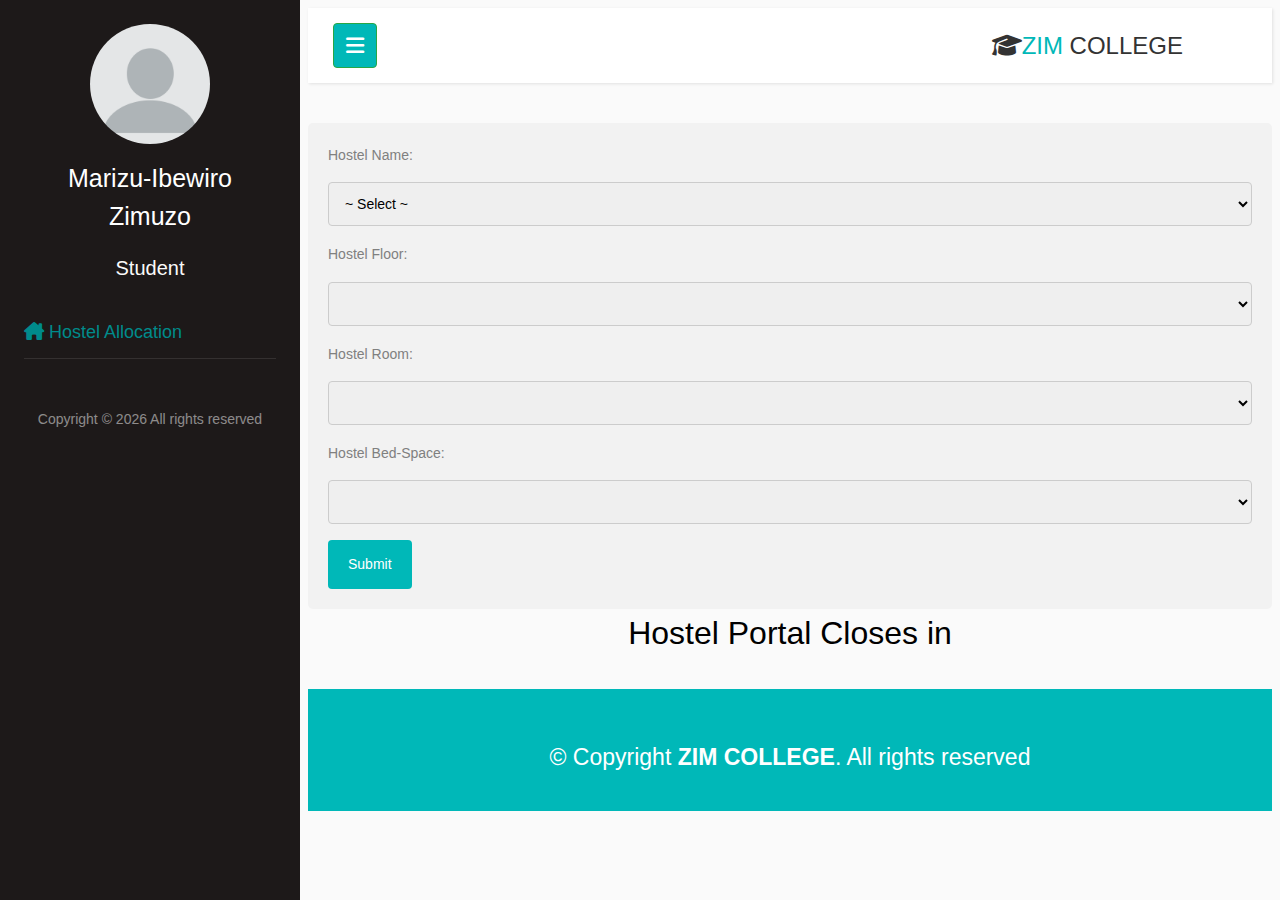
<file: sidebar.html>
<!DOCTYPE html>
<html>
<head>
<meta charset="UTF-8">
<link rel="stylesheet" href="https://stackpath.bootstrapcdn.com/font-awesome/4.7.0/css/font-awesome.min.css">
<link rel="stylesheet" href="https://stackpath.bootstrapcdn.com/bootstrap/4.3.1/css/bootstrap.min.css">
<script src="https://code.jquery.com/jquery-3.6.0.min.js"></script>
<script src="https://cdnjs.cloudflare.com/ajax/libs/popper.js/1.14.3/umd/popper.min.js"></script>
<script src="https://stackpath.bootstrapcdn.com/bootstrap/4.3.1/js/bootstrap.min.js"></script>
<link rel="stylesheet" href="sidebar.css">
<link
      rel="stylesheet"
      href="https://cdnjs.cloudflare.com/ajax/libs/font-awesome/6.1.2/css/all.min.css"
    />


</head>
<body>
<div class="wrapper d-flex align-items-stretch">
    <nav id="sidebar">
        <div class="p-4 pt-6">
            <a href="#" class="img logo rounded-circle mb-3" style="background-image: url(Profile.png);"></a>
            <h3 class="name">Marizu-Ibewiro Zimuzo</h3>
            <p class="student">Student</p>
            <ul class="list-unstyled components mb-5">
                <li class="active">
                    <a href="#homeSubmenu" data-toggle="collapse" class="allocation" aria-expanded="false"><i class="fas fa-house-chimney"></i> Hostel Allocation</a>
                    
                </li>
                
                <!-- <li>
                    <a href="index.html" class="back"><i class="fas fa-arrow-left"></i> Back</a>
                </li> -->
            </ul>
            <div class="footer">
                <p>
                    Copyright &copy;
                    <script>
                        document.write(new Date().getFullYear());
                    </script>
                    All rights reserved
                </p>
            </div>
        </div>
    </nav>
    <!-- Page Content  -->
    <div id="content" class="p-2 p-md-2">
        <nav class="navbar navbar-expand-lg">
            <div class="container-fluid">
                <button type="button" id="sidebarCollapse" class="btn btn-success">
                    <i class="fa fa-bars"></i>
                    <span class="sr-only">Toggle Menu</span>
                </button>
                <a href="#" class="logo"><i class="fas fa-graduation-cap"></i><span>Zim</span> College</a>
            </div>
        </nav>
        
<div class="content">
  <form action="">
    <label for="hostel_name">Hostel Name:</label>
    <select id="hostel_name" name="hostel_name">
      <option value="">~ Select ~</option>
      <option value="akitola">Akintola Hall (male)</option>
      <option value="bello">Bello Hall (male)</option>
      <option value="okafor">Okafor Hall (male)</option>
      <option value="ibiam">Ibiam Hall (female)</option>
      <option value="amina">Amina Hall (female)</option>
      <option value="okeke">Okeke Hall (female)</option>
    </select>

    <label for="hostel_floor">Hostel Floor:</label>
    <select id="hostel_floor" name="hostel_floor">
      <option value=""></option>
      <option value="100">100 Series</option>
      <option value="200">200 Series</option>
      <option value="300">300 Series</option>
    </select>

    <label for="hostel-room">Hostel Room:</label>
    <select id="hostel-room" name="hostel-room">
      <option value=""></option>
          <option value="1">01</option>
          <option value="2">02</option>
          <option value="3">03</option>
          <option value="4">04</option>
          <option value="5">05</option>
          <option value="6">06</option>
          <option value="7">07</option>
          <option value="8">08</option>
          <option value="9">09</option>
          <option value="10">10</option>
          <option value="11">11</option>
          <option value="12">12</option>
          <option value="13">13</option>
          <option value="14">14</option>
          <option value="15">15</option>
          <option value="16">16</option>
          <option value="17">17</option>
          <option value="18">18</option>
          <option value="19">19</option>
          <option value="20">20</option>
    </select>

    <label for="hostel_space">Hostel Bed-Space:</label>
    <select id="hostel_space" name="hostel_space">
      <option value="-1"></option>
      <option value="1">A</option>
      <option value="2">B</option>
      <option value="3">C</option>
      <option value="4">D</option>
    </select>

    <input type="submit" value="Submit">

  </form>
</div>
            <div id="portal">
                <div class="container">
                  <h2>Hostel Portal Closes in</h2>
                </div>
                <div id="timer"></div>
            </div>

            <footer id="footer">
                <div class="credit">
                    &copy; Copyright <strong>ZIM COLLEGE</strong>. All rights reserved
                  </div>

            </footer>
    </div>
    
    

<script>
(function ($) {
    "use strict";
    var fullHeight = function () {
        $(".js-fullheight").css("height", $(window).height());
        $(window).resize(function () {
            $(".js-fullheight").css("height", $(window).height());
        });
    };
    fullHeight();
    $("#sidebarCollapse").on("click", function () {
        $("#sidebar").toggleClass("active");
    });
})(jQuery);

// Set the date we're counting down to
var countDownDate = new Date("Feb 20, 2023 23:59:59").getTime();

// Update the count down every 1 second
var x = setInterval(function () {
  // Get today's date and time
  var now = new Date().getTime();

  // Find the distance between now and the count down date
  var distance = countDownDate - now;

  // Time calculations for days, hours, minutes and seconds
  var days = Math.floor(distance / (1000 * 60 * 60 * 24));
  var hours = Math.floor(
    (distance % (1000 * 60 * 60 * 24)) / (1000 * 60 * 60)
  );
  var minutes = Math.floor((distance % (1000 * 60 * 60)) / (1000 * 60));
  var seconds = Math.floor((distance % (1000 * 60)) / 1000);

  // Display the result in the element with id="demo"
  document.getElementById("timer").innerHTML =
    days + "d " + hours + "h " + minutes + "m " + seconds + "s ";

  // If the count down is finished, write some text
  if (distance < 0) {
    clearInterval(x);
    document.getElementById("timer").innerHTML = "EXPIRED";
  }
}, 1000);


$('#hostel').click(function(){
  $('.hostel-form').addClass('popup');
});

$('.hostel-form form .fa-times').click(function(){
  $('.hostel-form').removeClass('popup');
});


$('#hostel_1').click(function(){
  $('.hostel-form').addClass('popup');
});

$('.hostel-form form .fa-times').click(function(){
  $('.hostel-form').removeClass('popup');
});

$('#hostel_2').click(function(){
  $('.hostel-form').addClass('popup');
});

$('.hostel-form form .fa-times').click(function(){
  $('.hostel-form').removeClass('popup');
});

$('#hostel_3').click(function(){
  $('.hostel-form').addClass('popup');
});

$('.hostel-form form .fa-times').click(function(){
  $('.hostel-form').removeClass('popup');
});

$('#hostel_4').click(function(){
  $('.hostel-form').addClass('popup');
});

$('.hostel-form form .fa-times').click(function(){
  $('.hostel-form').removeClass('popup');
});


$('#hostel_5').click(function(){
  $('.hostel-form').addClass('popup');
});

$('.hostel-form form .fa-times').click(function(){
  $('.hostel-form').removeClass('popup');
});
</script>

</body>
</html>








    



      


      
    </script>
  </body>
</html>
</file>
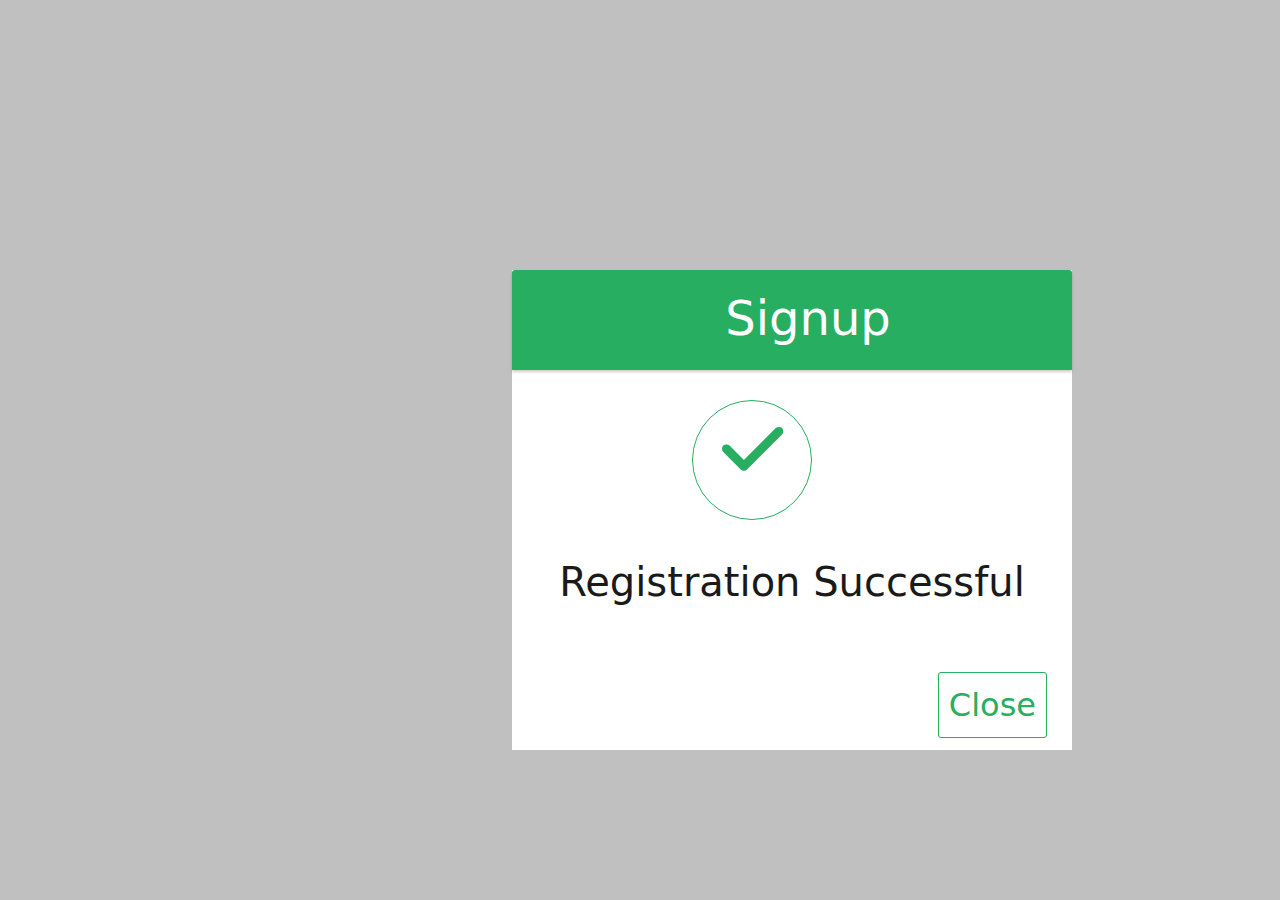
<file: signup.html>
<!DOCTYPE html>
<html lang="en">
  <head>
    <meta charset="UTF-8" />
    <meta name="viewport" content="width=device-width, initial-scale=1" />
    <title>Signup</title>
    <link
      rel="stylesheet"
      href="https://cdnjs.cloudflare.com/ajax/libs/font-awesome/6.1.2/css/all.min.css"
    />
    <link
      rel="stylesheet"
      href="https://cdnjs.cloudflare.com/ajax/libs/bootstrap/5.2.0/css/bootstrap.min.css"
    />
    <script src="https://ajax.googleapis.com/ajax/libs/jquery/3.6.0/jquery.min.js"></script>
  </head>
  <body>
    <style>
      body{
        background-color: silver;
      }
      .center {
        position: absolute;
        top: 30%;
        left: 40%;
        background-color: #fff;
        height: 30rem;
        width: 35rem;
        
        
      }
      .header {
        height: 100px;
        background: #27ae60;
        overflow: hidden;
        border-radius: 3px 3px 0 0;
        box-shadow: 0 2px 3px 0 rgba(0, 0, 0, 0.2);
      }
      .header h2 {
        color: #fff;
        padding-left: 32px;
        font-weight: normal;
        font-size: 3rem;
        align-items: center;
        text-align: center;
        margin-top: 20px;
        margin-bottom: 2rem;
      }

      .fa-check {
        font-size: 70px;
        color: #27ae60;
        font-weight: bold;
        height: 120px;
        width: 120px;
        border: 1.5px solid #27ae60;
        align-items: center;
        text-align: center;
        padding-top: 13px;
        border-radius: 50%;
        box-sizing: border-box;
        margin: 30px 0 0 180px;
      }
      p {
        padding-top: 2rem;
        font-size: 2.5rem;
        color: #1a1a1a;
        text-align: center;
        padding-bottom: 2rem;
      }
      .close-btn {
        position: absolute;
        bottom: 12px;
        right: 25px;
        border: 1px solid #27ae60;
        border-radius: 3px;
        color: #27ae60;
        padding: 8px 10px;
        font-size: 2rem;
        text-decoration: none;
        cursor: pointer;
      }
      .close-btn:hover {
        background: #27ae60;
        color: #fff;
        transition: 0.5s;
      }
      @media (max-width: 768px){
        .header{
          height: 50px;
        }
        .center{
          top: 10%; left: 20%;
          height: 15rem;
          width: 25rem;
        }
        .header h2{
          font-size: 1.5rem;
          margin-top: 10px;
        }
        .fa-check{
          font-size: 40px;
          width: 50px;
          height: 50px;
          padding-top: 3px;
        }
        p{
          font-size: 1.5rem;
          padding-top: 10px;
        }
        .close-btn{
          font-size: 15px;
        }
      }
      
    </style>
    <div class="center">
      <div class="content">
        <div class="header">
          <h2>Signup</h2>
        </div>
        <label for="click" class="fas fa-check"></label>
        <p>Registration Successful</p>
        <a href="index.html" class="close-btn">Close</a>
      </div>
    </div>
  </body>
</html>
</file>
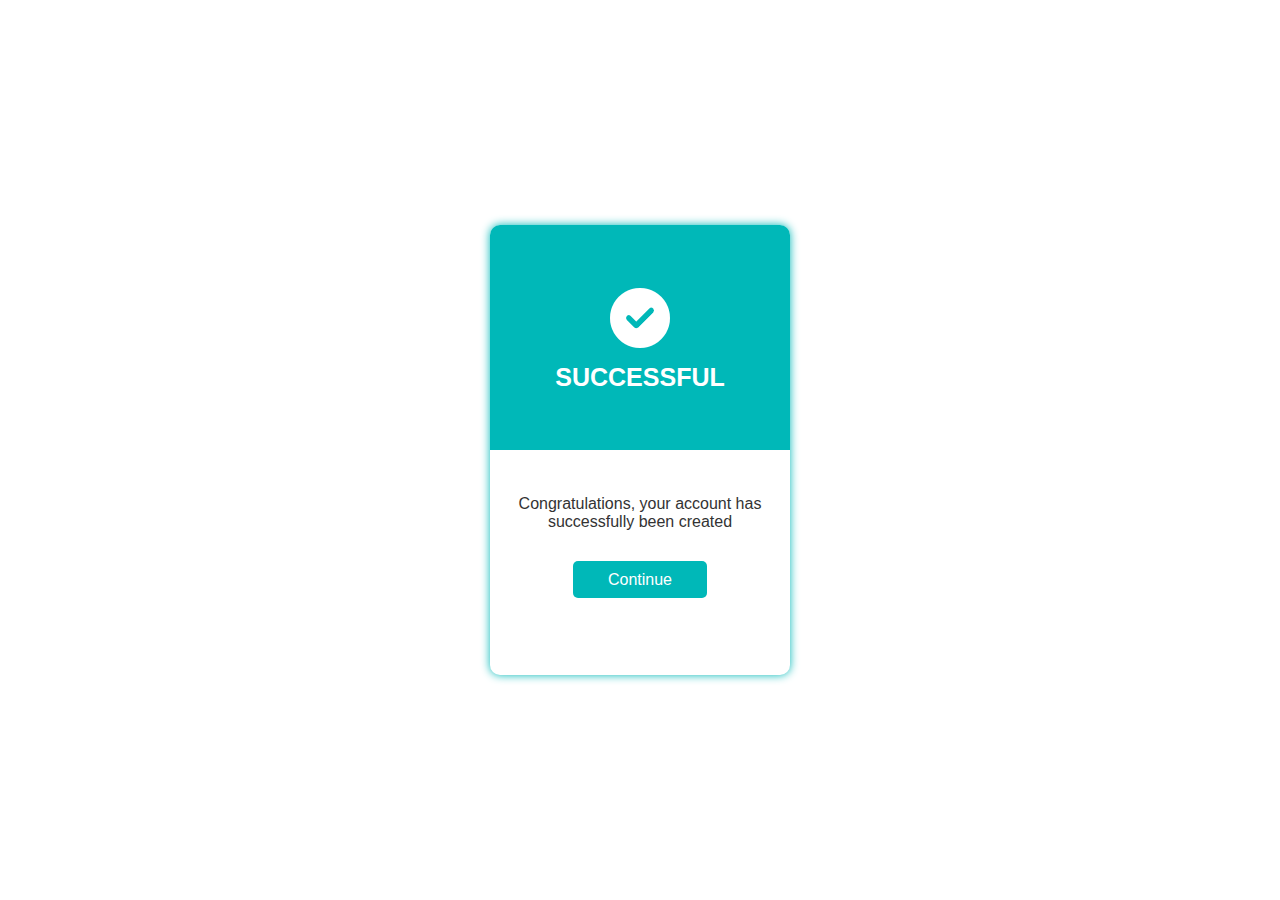
<file: success.html>
<!DOCTYPE html>
<html lang="en">
<head>
    <meta charset="UTF-8">
    <meta http-equiv="X-UA-Compatible" content="IE=edge">
    <meta name="viewport" content="width=device-width, initial-scale=1.0">
    <title>Signup Successful</title>
    <link
  rel="stylesheet"
  href="https://cdnjs.cloudflare.com/ajax/libs/font-awesome/6.1.2/css/all.min.css"
/>
<script src="https://ajax.googleapis.com/ajax/libs/jquery/3.6.0/jquery.min.js"></script>
</head>
<style>
    *{
        margin: 0;
        padding: 0;
        box-sizing: border-box;
        font-family: 'Poppins', sans-serif;
    }

    body{
        height: 100vh;
        display: flex;
        align-items: center;
        justify-content: center;

    }
    .container{
        width: 300px;
        height: 50vh;
        border-radius: 10px;
        box-shadow: 0px 0px 10px #00b8b8;
        text-align: center;
    }
    .top{
        height: 25vh;
        width: 100%;
        background-color: #00b8b8;
        color: #fff;
        border-radius: 10px 10px 0px 0px;
    }
    .fa-regular{
        font-size: 60px;
        margin-top: 7vh;
    }
    h3{
        margin-top: 15px;
        font-size: 25px;
    }
    p{
        margin-top: 5vh;
        padding: 0px 10px;
        margin-bottom: 40px;
        color: #333;
    }
    a{
        border: none;
        border-radius: 5px;
        padding: 10px 35px;
        text-decoration: none;
        color: #fff;
        background-color: #00b8b8;
    }
    a:hover{
        background-color: #008b8b;
        cursor: pointer;
    }
    @media (max-width: 768px) and (orientation: landscape){
        .container{
            height: 110px;
        }
        .bottom{
            height: 15vh;
        }
    }

    

    @media (max-width:950px) and (orientation: landscape){
        body{
            height: 150vh;
        }
        
        .container{
            height: 220px;
        }
        
        .top{
            height: 25vh;
        }
        .bottom{
            height: 20px;
        }
        .fa-regular{
            font-size: 40px;
            margin-top: 10px;

        }
        h3{
            font-size: 20px;
            margin-top: 5px;
        }
        p{
            margin-bottom: 20px;
        }

    }
    @media (max-width: 800px) and (orientation: landscape){
        .container{
            height: 320px;
        }
        .top{
            height: 35vh;
        }
        .bottom{
            height: 20vh;
        }
        p{
            margin-bottom: 20px;
        }

    }
</style>
<body>
    <div class="container">
        <div class="top">
            <i class="fas fa-regular fa-circle-check"></i>
            <h3>SUCCESSFUL</h3>
        </div>
        <div class="bottom">
            <p>Congratulations, your account has successfully been created</p>
            <a href="room.html">Continue</a>
        </div>
    </div>
    
</body>
</html>
</file>
<file: style.css>
@import url("https://fonts.googleapis.com/css2?family=Poppins:wght@200;300;400;500;600&display=swap");

* {
  font-family: "Poppins", sans-serif;
  margin: 0;
  padding: 0;
  box-sizing: border-box;
  outline: none;
  text-decoration: none;
  /* transition: 0.2s linear; */
  
}

:root {
  --blue: #00b8b8;
  --black: #333;
  --light-color: #666;
  --light-bg: #eee;
  --white: #fff;
  --box-shadow: 0 0.5rem 1rem rgba(0, 0, 0, 0.1);
  --border: 0.1rem solid rgba(0, 0, 0, 0.1);
}

html {
  font-size: 62.5%;
  overflow-x: hidden;
  scroll-behavior: smooth;
}

body {
  height: 100vh;
}

/* section {
  min-height: 100vh;
  padding: 2rem 7%;
  padding-top: 6rem;
} */

.header {
  position: fixed;
  top: 0;
  left: 0;
  z-index: 1000;
  background: var(--white);
  box-shadow: var(--box-shadow);
  display: flex;
  align-items: center;
  justify-content: space-between;
  /* padding: 2rem 9%; */
  /* padding: 2rem; */
  padding-left: 12.7rem;
  padding-top: 2rem;
  padding-bottom: 1.5rem;
  width: 100%;
}

.logo {
  color: var(--black);
  font-size: 2.5rem;
  text-decoration: none;
  text-transform: uppercase;
  
}

.logo span {
  color: var(--blue);
  padding: 0.5rem;
}

/* .navbar a{
    font-size: 1.7rem;
    color: var(--blue);
}

.navbar a:hover{
    color: var(--black);
} */

.icons div{
    font-size: 2.5rem;
    margin-left: 1.7rem;
    cursor: pointer;
    color: var(--blue);

}

.icons div:hover{
    color: var(--black);
}

header .navbar ul {
  display: flex;
  align-items: center;
  justify-content: center;
  list-style: none;
}

header .navbar ul li {
  margin: 0 2rem;
}

header .navbar ul li a {
  font-size: 1.9rem;
  color: var(--blue);
  text-transform: uppercase;
  text-decoration: none;
}

header .navbar ul li a.active,
header .navbar ul li a:hover {
  color: var(--black);
}

header #login {
  border-color: var(--blue);
  /* margin: 0 1rem; */
  margin-left: 1.7rem;
  text-decoration: none;
  text-transform: uppercase;

}

header #login:hover {
  color: var(--white);
  background-color: var(--blue);
}
header #signup {
  border-color: var(--blue);
  /* margin: 0 1rem; */
  margin-left: 1.7rem;
  text-decoration: none;
  text-transform: uppercase;
}

header #signup:hover {
  color: var(--white);
  background-color: var(--blue);
}

.button {
  color: var(--blue);
  background-color: transparent;
  font-size: 1.8rem;
  border-radius: 2rem;
  cursor: pointer;
  justify-content: center;
  padding-bottom: calc(0.5em - 2px);
  padding-left: 1em;
  padding-right: 1em;
  padding-top: calc(0.5em - 2px);
  text-align: center;
  white-space: nowrap;
  box-shadow: none;
  border: 2px solid transparent;
}
.btn_2 {
  color: var(--blue);
  background-color: transparent;
  font-size: 1.8rem;
  border-radius: 1.5rem;
  cursor: pointer;
  justify-content: center;
  padding-bottom: calc(0.5em - 2px);
  padding-left: 1em;
  padding-right: 1em;
  padding-top: calc(0.5em - 2px);
  text-align: center;
  white-space: nowrap;
  box-shadow: none;
  border: 2px solid transparent;
}

#menu-btn{
    display: none;
}

#scroll-btn{
  display: none;
  position: fixed;
  right: 30px;
  bottom: 20px;
  z-index: 99;
  font-size: 18px;
  border: none;
  outline: none;
  background-color: var(--black);
  color: #fff;
  cursor: pointer;
  padding: 15px;
  border-radius: 50%;
}

.slideshow-container .mySlides img{
  width: 100%;
  height: 700px;
}




.home .slides-container .slide{
    display: flex;
    align-items: center;
    flex-wrap: wrap;
    gap: 1.5rem;
    display: none;
}

.home .slides-container .active{
    display: flex;
}

.home .slides-container .slide .content{
    flex: 1 1 40rem;
}
.home .slides-container .fade span{
    color: var(--blue);
    font-size: 8rem;
    margin-left: 12.7rem;
    
}

.home .slides-container .fade h3{
    color: var(--white);
    padding: .5rem 0;
    margin-left: 12.7rem;
    font-size: 3.5rem;
    font-weight: normal;
    
}

.slideshow-container .mySlides h3{
  color: #f2f2f2;
  font-size: 12px;
  padding: 8px 12px;
  position: absolute;
  top: 0;
}

.home .slides-container .slide .image{
    flex:  1 1 40rem;
}

.home .slides-container .slide .image img{
    width: 100%;
}

.home .slides-container .slide .image .imagename{
  display: none;
}

.dot {
  height: 15px;
  width: 15px;
  margin: 0 2px;
  background-color: #00b8b8;
  border-radius: 50%;
  display: inline-block;
  transition: background-color 0.6s ease;
}

.active {
  background-color: var(--black);
}

/* Fading animation */
.fade {
  animation-name: fade;
  animation-duration: 1.5s;
}

@keyframes fade {
  from {opacity: .4} 
  to {opacity: 1}
}

.numbertext {
  color: #00b8b8;
  font-size: 55px;
  padding-top: 30rem;
  margin-left: 12.5rem;
  position: absolute;
  top: 0;
}
.text{
  color: #fff;
  font-size: 40px;
  padding-top: 37rem;
  margin-left: 12.5rem;
  position: absolute;
  top: 0;

}






.apply {
  background-color: var(--light-bg);
}

.apply a{
  color: var(--blue);
}

.apply h3 {
  font-size: 3rem;
  color: var(--blue);
  padding-top: 1.5rem;
  padding-bottom: 4rem;
}

.apply h1{
  text-align: center;
  font-size: 4rem;
  color: var(--black);
  text-transform: uppercase;
  font-weight: bolder;
  margin-bottom: 3rem;
  padding-top: 3rem;
}
.apply h1 span{
  color: var(--blue);
}

.apply p {
  font-size: 2rem;
  text-transform: none;
}

.apply .box-container {
  display: grid;
  grid-template-columns: repeat(auto-fit, minmax(30rem, 1fr));
  gap: 2rem;
  margin-left: 12.7rem;
  margin-right: 12.7rem;
}

.apply .box-container .box {
  text-align: center;
  padding: 2rem;
  
  background-color: var(--white);
  box-shadow: var(--box-shadow);
  margin-bottom: 3rem;
  transition: .5s;
}

.apply .box-container .box:hover{
  transform: translateY(-40px);
}



.apply .control {
  position: absolute;
  bottom: 2rem;
  left: 0;
  height: 70rem;
  width: 40rem;
}

.gallery{
  margin-left: 12.5rem;
  margin-right: 7.5rem;
 
}

.gallery h1{
  padding-top: 2rem;
  text-align: center;
  font-size: 4rem;
  color: var(--blue);
  text-transform: uppercase;
  font-weight: bolder;
  margin-bottom: 3rem;
}

.gallery p{
  font-size: 2.5rem;
  padding-bottom: 1.5rem;

}

.gallery img{
  height: 300px;
  width: 200px;
  

}


.row{
  display: flex;
  flex-wrap: wrap;
  padding: 0 4px;
  
}

.column{
  flex: 33%;
  max-width: 33%;
  padding: 0 4px;
  margin-bottom: 2rem;
  
}

.column img{
  margin-top: 15px;
  vertical-align: middle;
  width: 100%;
  margin-bottom: 2rem;

}

.top {
  text-align: center;
  font-size: 4rem;
  color: var(--blue);
  text-transform: uppercase;
  font-weight: bolder;
  margin-bottom: 3rem;
}

.contact {
  background-color: var(--white);
}

.contact i {
  align-items: center;
  font-size: 3rem;
  color: var(--blue);
  cursor: pointer;
}

.contact h3{
  color: var(--black);
  font-size: 2rem;
}


.contact p {
  font-size: 2rem;
  text-transform: none;
}

.contact .container {
  display: grid;
  grid-template-columns: repeat(auto-fit, minmax(30rem, 1fr));
  gap: 2rem;
  margin-left: 12.5rem;
  margin-right: 7.5rem;
}

.contact h2 {
  font-size: 6rem;
  color: var(--blue);
  text-transform: none;
}

.contact p {
  font-size: 2.5rem;
  color: var(--black);
  width: auto;
  padding: 1rem 0;
  z-index: +1;
  text-transform: none;
}

.contact .info {
  position: relative;
  bottom: 2rem;
  height: 25rem;
  width: 100%;
}

.position {
  text-align: center;
  font-size: 3rem;
  color: var(--black);
  text-transform: none;
  font-weight: bolder;
  margin-bottom: 3rem;
}

.contact form {
  border-radius: 0.5rem;
  background-color: var(--light-bg);
  padding: 2rem;
  margin: 0 auto;
  max-width: 50rem;
}

.contact form .box {
  width: 100%;
  font-size: 1.5rem;
  margin-top: 1rem;
  margin-bottom: 3rem;
  border-radius: 0.5rem;
  background-color: var(--white);
  padding: 1rem 1.3rem;
  color: var(--black);
}

.contact form span {
  font-size: 1.5rem;
  color: var(--black);
}

.contact .link-btn {
  display: inline-block;
  padding: 1rem 3rem;
  border-radius: 0.5rem;
  background-color: var(--black);
  cursor: pointer;
  font-size: 2rem;
  color: var(--blue);
}

.contact .link-btn:hover {
  background-color: var(--black);
  color: var(--white);
}

#footer {
  background-color: var(--blue);
}
#footer .current {
  margin-top: 4rem;
  padding-top: 2rem;
  margin-bottom: 2rem;
  align-self: center;
  text-align: center;
  justify-content: center;
}
#footer .current h1 {
  color: var(--white);
  font-size: 2.5rem;
}
#footer .current h3 {
  color: var(--white);
  font-size: 2rem;
}
#footer .current input {
  width: 30rem;
  height: 6rem;
  font-size: 1.5rem;
  margin-top: 1rem;
  margin-bottom: 2rem;
  border-radius: 0.5rem;
  background-color: var(--white);
  padding: 1rem 1.3rem;
  color: var(--black);
  font-size: 2rem;
  text-transform: none;
}
.button_1 {
  width: 30rem;
  height: 6rem;
  color: var(--blue);
  cursor: pointer;
  font-size: 3rem;
  border-radius: .5rem;
  background-color: var(--black);
}
.button_1:hover {
  background-color: var(--white);
}
.uil{
  padding: 20px;
  font-size: 25px;
  width: 50px;
  text-align: center;
  text-decoration: none;
  border-radius: 50%;
  color: var(--blue);
  background-color: #fff;
}

.uil:hover{
  background-color: #333;
}

#footer .credit {
  text-align: center;
  border-top: var(--border);
  padding-top: 3rem;
  margin-top: 2rem;
  font-size: 2rem;
  color: var(--white);
  padding-bottom: 2rem;
}








@media (max-width: 991px){
    html{
        font-size: 60%;
    }

    .header{
        padding: 2rem;
    }
}

@media (max-width: 768px){
  body{
    width: 100%;
  }
  html{
    font-size: 55%;
  }


    #menu-btn{
        display: inline-block;
        
    }

    /* .header .navbar{
        position: absolute;
        top: 99%;
        left: 0;
        right: 0;
        background: var(--white);
        border-top: var(--border);
        border-bottom: var(--border);
    }

    header .navbar ul li{
        margin: 1.5rem;
        padding: 1.5rem;
        background-color: var(--light-bg);
        font-size: 1rem;
        display: block;
        border-radius: .5rem;
    } */

    
    header .navbar {
        position: fixed;
        top: -120%;
        left: 0;
        width: 100%;
        background: var(--black);
        transition: .2s linear;
      }
    
      header .navbar ul {
        flex-flow: column;
        padding: 2rem 0;
      }
      
    
      header .navbar ul li {
        margin: 1.5rem 0;
        text-align: center;
        width: 100%;
        
    
        
      }
    
      header .navbar ul li a {
        font-size: 2.5rem;
        color: var(--blue);
        display: block;
        align-items: center;
        text-align: center;
      }
    
      header .navbar ul li a.active {
        color: var(--blue);
      }
      header .navbar ul li a.acive,
      header .navbar ul li a:hover {
        color: var(--white);
      }
    
      .fa-times {
        transform: rotate(180deg);
      }
    
      header .navbar.nav-toggle {
        top: 6.4rem;
      }

      .home .slides-container .slide .content span{
        margin-left: 1rem;
        font-size: 5rem;
      }

      .home .slides-container .slide .content h3{
        margin-left: 1rem;
        font-size: 3rem;
      }

      .apply .box-container{
        margin-left: 2.5rem;
      }

      .gallery{
        margin-left: 2.5rem;
        margin-right: 0rem;
        
      }
      
      .column{
        flex: 100%;
        max-width: 100%;
      }

      .slideshow-container .mySlides img{
        width: 100%;
      }

      .numbertext{
        margin-left: 1rem;
      }

      .text{
        margin-left: 1rem;
      }

      .contact .container{
        margin-left: 2rem;
        margin-right: 0px;
      }
      
}


  


@media (max-width: 450px){
    html{
        font-size: 55%;
    }
    
    
}


@media (max-width: 950px) and (orientation: landscape){
    html {
      font-size: 44%;
    }
  
    header #menu {
      display: block;
      transition: .2s linear;
      
    }
    .fa-times{
      transform: rotate(180deg);
    }
    header #login {
      font-size: 2rem;
    }
  
    header .navbar {
      position: fixed;
      top: -120%;
      left: 0;
      width: 100%;
      background: var(--black);
      transition: .2s linear;
    }
  
    header .navbar ul {
      flex-flow: column;
      padding: 2rem 0;
    }
    header .logo{
      font-size: 2.5rem;
    }
  
    header .navbar ul li {
      margin: 1.5rem 0;
      text-align: center;
      width: 100%;
      
  
      
    }
  
    header .navbar ul li a {
      font-size: 2.5rem;
      color: var(--blue);
      display: block;
      align-items: center;
      text-align: center;
    }
  
    header .navbar ul li a.active {
      color: var(--blue);
    }
    header .navbar ul li a.acive,
    header .navbar ul li a:hover {
      color: var(--white);
    }
  
    .fa-times {
      transform: rotate(180deg);
    }
  
    header .navbar.nav-toggle {
      top: 6.4rem;
    }

    .text{
      padding-top: 40rem;
    }
    
  }
  
  @media (max-width: 800px) and (orientation: landscape){
    html{
      font-size: 35%;
    }
    header #menu {
      display: block;
      transition: .2s linear;
      font-size: 1.5rem;
    }
    header .navbar ul {
      flex-flow: column;
      padding: 1rem 0;
    }
    header .navbar ul li a{
      font-size: 1.5rem;
    }
    
    
  
  }
</file>
<file: form.css>
@import url("https://fonts.googleapis.com/css2?family=Poppins:wght@200;300;400;500;600&display=swap");

*{
    margin: 0;
    padding: 0;
    box-sizing: border-box;
    font-family: 'Poppins', sans-serif;
}

body{
    min-height: 100vh;
    display: flex;
    align-items: center;
    justify-content: center;
    background-color: #00b8b8;
}

.container{
    position: relative;
    max-width: 370px;
    width: 100%;
    background-color: #fff;
    border-radius: 8px;
    padding: 20px;
}

.container header{
    font-size: 22px;
    font-weight: 600;
    color: #333;

}

.container form{
    margin-top: 30px;
}

form .field{
    margin-bottom: 20px;

}

form .input-field{
    position: relative;
    height: 55px;
    width: 100%;
    /* background-color: red; */
}

.input-field input{
    height: 100%;
    width: 100%;
    outline: none;
    border: none;
    border-radius: 8px;
    padding: 0 15px;
    border: 1px solid #d1d1d1;
}

.invalid input{
    border-color: #d93025;
}

.input-field .show-hide{
    position: absolute;
    right: 13px;
    top: 50%;
    transform: translateY(-50%);
    font-size: 18px;
    color: #919191;
    cursor: pointer;
    padding: 3px;
}

.field .error{
    display: flex;
    align-items: center;
    margin-top: 6px;
    color: #d93025;
    font-size: 13px;
    display: none;
}

.invalid .error{
    display: flex;
}

.error .error-icon{
    margin-right: 6px;
    font-size: 15px;

}

.create-password .error{
    align-items: flex-start;
}

.create-password .error-icon{
    margin-top: 4px;
}

.button{
    margin: 25px 0 6px;

}

.button input{
    color: #fff;
    font-size: 18px;
    font-weight: 400;
    background-color: #00b8b8;
    cursor: pointer;
    transition: all 0.3s ease;
}

.button input:hover{
    background-color: #008b8b;
}








@import url("https://fonts.googleapis.com/css2?family=Poppins:wght@200;300;400;500;600&display=swap");
*{
  font-family: "Poppins", sans-serif;
  margin: 0;
  padding: 0;
  box-sizing: border-box;
  outline: none;
  border: none;
  text-decoration: none;
  text-transform: capitalize;
  transition: all 0.2s linear;
}
body{
  background-color: #00b8b8;
  display: flex;
  align-items: center;
  justify-content: center;
  min-height: 100vh;
  margin: 0;
}
.container{
  width: 450px;
  background-color: #fff;
  border-radius: 4px;
  overflow: hidden;
}
.header{
  background-color: lightgray;
  color: #00b8b8;
  font-size: 20px;
  align-items: center;
  text-align: center;
  padding: 5px 5px;
}
.form{
  padding: 20px 40px;
}
.form-control{
  margin-bottom: 10px;
  padding-bottom: 10px;
  position: relative;
}
.form-control label{
  display: inline-block;
  margin-bottom: 5px;
}
.form-control input{
  display: block;
  width: 100%;
  padding: 10px;
  border-radius: 4px;
  text-transform: none;
  border: 2px solid #00b8b8;
}
.form-control small{
  position: absolute;
  margin: 3px;
  visibility: hidden;
}
button{
  background-color: #00b8b8;
  color: #fff;
  font-size: 20px;
  padding: 10px 20px;
  width: 100%;
  border-radius: 10px;
  border: 2px solid #00b8b8;
  cursor: pointer;
}
</file>
<file: reg.css>
@import url("https://fonts.googleapis.com/css2?family=Poppins:wght@200;300;400;500;600&display=swap");
*{
  font-family: "Poppins", sans-serif;
  margin: 0;
  padding: 0;
  box-sizing: border-box;
  outline: none;
  border: none;
  text-decoration: none;
  text-transform: capitalize;
  transition: all 0.2s linear;
}
body{
  background-color: #00b8b8;
  display: flex;
  align-items: center;
  justify-content: center;
  min-height: 100vh;
  margin: 0;
}
.container{
  width: 450px;
  background-color: #fff;
  border-radius: 4px;
  overflow: hidden;
}
.header{
  background-color: lightgray;
  color: #00b8b8;
  font-size: 20px;
  align-items: center;
  text-align: center;
  padding: 5px 5px;
}
.form{
  padding: 20px 40px;
}
.form-control{
  margin-bottom: 10px;
  padding-bottom: 10px;
  position: relative;
}
.form-control label{
  display: inline-block;
  margin-bottom: 5px;
}
.form-control input{
  display: block;
  width: 100%;
  padding: 10px;
  border-radius: 4px;
  text-transform: none;
  border: 2px solid #00b8b8;
}
.form-control small{
  position: absolute;
  margin: 3px;
  visibility: hidden;
}
button{
  background-color: #00b8b8;
  color: #fff;
  font-size: 20px;
  padding: 10px 20px;
  width: 100%;
  border-radius: 10px;
  border: 2px solid #00b8b8;
  cursor: pointer;
}
</file>
<file: hostelform.css>
@import url("https://fonts.googleapis.com/css2?family=Poppins:wght@200;300;400;500;600&display=swap");

#main {
  margin: 10px;
  padding-top: 60px;
  padding-bottom: 60px;
 
}
body {
  min-height: 8vh;
  background-color: #00b8b8;
  
}
#form {
  border-color: #333;
  border-radius: 10px;
  border-width: 2px;
  border-style: solid;
  margin-left: 226px;
  margin-right: 226px;
  background-color: #fff;
  padding: 10px;
  align-items: center;
  justify-content: center;
  
}
.firstheading {
  text-align: center;
  font-size: 2rem;
}
select{
  font-size: 15px;
}
input{
  font-size: 16px;
}
label{
  font-size: 19spx;
}
.gap {
  padding: 10px;
  font-size: 20px;
}
p{
  font-size: 17px;
}
.page{
  font-size: 16px;
}
button {
  height: 50px;
  background-color: #00b8b8;
  font-weight: bold;
  margin: 10px;
  margin-left: 300px;
  margin-bottom: 10px;
  color: #fff;
  border-radius: 5px;
  font-size: 1.2rem;
  padding-left: 10px;
  padding-right: 10px;
  cursor: pointer;
  align-items: center;
  text-align: center;
}



@media (max-width: 600px) {
  html {
    font-size: 60%;
  }
}
</file>
<file: Loginpage.css>
@import url("https://fonts.googleapis.com/css2?family=Poppins:wght@200;300;400;500;600&display=swap");

*{
    margin: 0;
    padding: 0;
    box-sizing: border-box;
    font-family: 'Poppins', sans-serif;
}

body{
    min-height: 100vh;
    display: flex;
    align-items: center;
    justify-content: center;
    background-color: #00b8b8;
}

.container{
    position: relative;
    max-width: 370px;
    width: 100%;
    background-color: #fff;
    border-radius: 8px;
    padding: 20px;
}

.container header{
    font-size: 22px;
    font-weight: 600;
    color: #333;

}

.container form{
    margin-top: 30px;
}

form .field{
    margin-bottom: 20px;

}

form .input-field{
    position: relative;
    height: 55px;
    width: 100%;
    /* background-color: red; */
}

.input-field input{
    height: 100%;
    width: 100%;
    outline: none;
    border: none;
    border-radius: 8px;
    padding: 0 15px;
    border: 1px solid #d1d1d1;
}

.invalid input{
    border-color: #d93025;
}

.input-field .show-hide{
    position: absolute;
    right: 13px;
    top: 50%;
    transform: translateY(-50%);
    font-size: 18px;
    color: #919191;
    cursor: pointer;
    padding: 3px;
}

.field .error{
    display: flex;
    align-items: center;
    margin-top: 6px;
    color: #d93025;
    font-size: 13px;
    display: none;
}

.invalid .error{
    display: flex;
}

.error .error-icon{
    margin-right: 6px;
    font-size: 15px;

}

.create-password .error{
    align-items: flex-start;
}

.create-password .error-icon{
    margin-top: 4px;
}

.button{
    margin: 25px 0 6px;

}

.button input{
    color: #fff;
    font-size: 18px;
    font-weight: 400;
    background-color: #00b8b8;
    cursor: pointer;
    transition: all 0.3s ease;
}

.button input:hover{
    background-color: #008b8b;
}
</file>
<file: room.css>
@import url("https://fonts.googleapis.com/css2?family=Poppins:wght@200;300;400;500;600&display=swap");


body {
  font-family: "Poppins", Arial, sans-serif;
  font-size: 14px;
  line-height: 1.8;
  font-weight: normal;
  background: #fafafa;
  color: #00b8b8;
}

html{
  font-size: 62.5%;
}

:root{
 --white: #fff;
 --blue: #00b8b8;
 --black: #333; 
 --green: #008b8b;
}


.logo {
  color: #333;
  font-size: 1.5rem;
  text-decoration: none !important;
  text-transform: uppercase;
  margin-right: 4rem;
}

.logo:hover{
  color: #333;
}

.logo span {
  color: #00b8b8;
  text-transform: uppercase;
  text-decoration: none;
}

.logo span:hover{
  color: #00b8b8;
}
/* a {
  -webkit-transition: 0.3s all ease;
  -o-transition: 0.3s all ease;
  transition: 0.3s all ease;
  color: #008b8b;
} */
/* a:hover,
a:focus {
  text-decoration: none !important;
  outline: none !important;
  -webkit-box-shadow: none;
  box-shadow: none;
} */
button {
  -webkit-transition: 0.3s all ease;
  -o-transition: 0.3s all ease;
  transition: 0.3s all ease;
}
button:hover,
button:focus {
  text-decoration: none !important;
  outline: none !important;
  -webkit-box-shadow: none !important;
  box-shadow: none !important;
}
h1,
h2,
h3,
h4,
h5,
.h1,
.h2,
.h3,
.h4,
.h5 {
  line-height: 1.5;
  font-weight: 400;
  font-family: "Poppins", Arial, sans-serif;
  color: #000;
}
.ftco-section {
  padding: 7em 0;
}
.ftco-no-pt {
  padding-top: 0;
}
.ftco-no-pb {
  padding-bottom: 0;
}
.heading-section {
  font-size: 28px;
  color: #000;
}
.heading-section small {
  font-size: 18px;
}
.img {
  background-size: cover;
  background-repeat: no-repeat;
  background-position: center center;
}
.navbar {
  padding: 15px 10px;
  background: #fff;
  border: none;
  border-radius: 0;
  margin-bottom: 40px;
  -webkit-box-shadow: 1px 1px 3px rgba(0, 0, 0, 0.1);
  box-shadow: 1px 1px 3px rgba(0, 0, 0, 0.1);
}
.navbar-btn {
  -webkit-box-shadow: none;
  box-shadow: none;
  outline: none !important;
  border: none;
}
.line {
  width: 100%;
  height: 1px;
  border-bottom: 1px dashed #ddd;
  margin: 40px 0;
}
.wrapper {
  width: 100%;
}
#sidebar {
  min-width: 300px;
  max-width: 300px;
  background: #1d1919;
  color: #fff;
  -webkit-transition: all 0.3s;
  -o-transition: all 0.3s;
  transition: all 0.3s;
}
#sidebar.active {
  margin-left: -300px;
}
#sidebar .logo {
  display: block;
  width: 120px;
  height: 120px;
  margin: 0 auto;
}
#sidebar .logo span {
  display: block;
}
#sidebar ul.components {
  padding: 0;
}
#sidebar ul li {
  font-size: 16px;
}
#sidebar ul li > ul {
  margin-left: 10px;
}
#sidebar ul li > ul li {
  font-size: 14px;
}
#sidebar ul li a {
  padding: 10px 0;
  display: block;
  color: rgba(255, 255, 255, 0.8);
  border-bottom: 1px solid rgba(255, 255, 255, 0.1);
}
#sidebar ul li a:hover {
  color: var(--blue);
}

.navbar-expand-lg{
  background-color: #fff;
}
#sidebar ul li.active > a {
  background: transparent;
  color: #008b8b;
}

.name{
color: #fff;
margin-top: 10px;
margin-bottom: 15px;
font-size: 25px;
font-weight: 400;
text-align: center;
}

.student{
color: #fafafa;
font-size: 20px;
text-align: center;
margin-bottom: 20px;
}

.back{
font-size: 18px;
}

.back:hover{
text-decoration: none;
}

.allocation{
font-size: 18px;
}

.allocation:hover{
text-decoration: none;
}

header h1{
color: #008b8b;
margin-top: 40px;
font-size: 3.5rem;
align-items: center;
text-align: center;
padding-top: 15px;
}


select {
width: 100%;
padding: 12px;
border: 1px solid #ccc;
border-radius: 4px;
box-sizing: border-box;
margin-top: 6px;
margin-bottom: 16px;
resize: vertical;
}

input[type=submit] {
background-color: var(--blue);
color: white;
padding: 12px 20px;
border: none;
border-radius: 4px;
cursor: pointer;
}

input[type=submit]:hover {
background-color: #04AA6D;
}

.content {
border-radius: 5px;
background-color: #f2f2f2;
padding: 20px;
}



#portal #timer{
align-items: center;
text-align: center;
color: var(--blue);
display: block;
font-size: 3rem;
font-weight: 400;
}
#portal .container h2{
align-items: center;
text-align: center;
font-size: 2rem;
}

#footer {
  background-color: var(--blue);
}

#footer .credit {
  text-align: center;
  padding-top: 3rem;
  margin-top: 2rem;
  font-size: 23px;
  color: var(--white);
  padding-bottom: 2rem;
}


@media (max-width: 991.98px) {
  #sidebar {
      margin-left: -300px;
  }
  #sidebar.active {
      margin-left: 0;
  }
}
a[data-toggle="collapse"] {
  position: relative;
}
.dropdown-toggle::after {
  display: block;
  position: absolute;
  top: 50%;
  right: 0;
  -webkit-transform: translateY(-50%);
  -ms-transform: translateY(-50%);
  transform: translateY(-50%);
}
@media (max-width: 991.98px) {
  #sidebarCollapse span {
      display: none;
  }
}
#content {
  width: 100%;
  padding: 0;
  min-height: 100vh;
  -webkit-transition: all 0.3s;
  -o-transition: all 0.3s;
  transition: all 0.3s;
}
.btn.btn-primary {
  background: #00b8b8;
  border-color: #00b8b8;
}
.btn.btn-primary:hover,
.btn.btn-primary:focus {
  background: #00b8b8 !important;
  border-color: #00b8b8 !important;
}
.footer p {
  color: rgba(255, 255, 255, 0.5);
  text-align: center;
}
</file>
<file: sidebar.css>
body {
    font-family: "Poppins", Arial, sans-serif;
    font-size: 14px;
    line-height: 1.8;
    font-weight: normal;
    background: #fafafa;
    color: gray;
}

:root{
   --white: #fff;
   --blue: #00b8b8;
   --black: #333; 
   --green: #008b8b;
}


.logo {
    color: #333;
    font-size: 1.5rem;
    text-decoration: none !important;
    text-transform: uppercase;
    margin-right: 4rem;
  }

  .logo:hover{
    color: #333;
  }
  
.logo span {
    color: #00b8b8;
    text-transform: uppercase;
    text-decoration: none;
  }

  .logo span:hover{
    color: #00b8b8;
  }
/* a {
    -webkit-transition: 0.3s all ease;
    -o-transition: 0.3s all ease;
    transition: 0.3s all ease;
    color: #008b8b;
} */
/* a:hover,
a:focus {
    text-decoration: none !important;
    outline: none !important;
    -webkit-box-shadow: none;
    box-shadow: none;
} */
button {
    -webkit-transition: 0.3s all ease;
    -o-transition: 0.3s all ease;
    transition: 0.3s all ease;
}
button:hover,
button:focus {
    text-decoration: none !important;
    outline: none !important;
    -webkit-box-shadow: none !important;
    box-shadow: none !important;
}
h1,
h2,
h3,
h4,
h5,
.h1,
.h2,
.h3,
.h4,
.h5 {
    line-height: 1.5;
    font-weight: 400;
    font-family: "Poppins", Arial, sans-serif;
    color: #000;
}
.ftco-section {
    padding: 7em 0;
}
.ftco-no-pt {
    padding-top: 0;
}
.ftco-no-pb {
    padding-bottom: 0;
}
.heading-section {
    font-size: 28px;
    color: #000;
}
.heading-section small {
    font-size: 18px;
}
.img {
    background-size: cover;
    background-repeat: no-repeat;
    background-position: center center;
}
.navbar {
    padding: 15px 10px;
    background: #fff;
    border: none;
    border-radius: 0;
    margin-bottom: 40px;
    -webkit-box-shadow: 1px 1px 3px rgba(0, 0, 0, 0.1);
    box-shadow: 1px 1px 3px rgba(0, 0, 0, 0.1);
}
.navbar-btn {
    -webkit-box-shadow: none;
    box-shadow: none;
    outline: none !important;
    border: none;
}
.line {
    width: 100%;
    height: 1px;
    border-bottom: 1px dashed #ddd;
    margin: 40px 0;
}
.wrapper {
    width: 100%;
}
#sidebar {
    min-width: 300px;
    max-width: 300px;
    background: #1d1919;
    color: #fff;
    -webkit-transition: all 0.3s;
    -o-transition: all 0.3s;
    transition: all 0.3s;
}
#sidebar.active {
    margin-left: -300px;
}
#sidebar .logo {
    display: block;
    width: 120px;
    height: 120px;
    margin: 0 auto;
}
#sidebar .logo span {
    display: block;
}
#sidebar ul.components {
    padding: 0;
}
#sidebar ul li {
    font-size: 16px;
}
#sidebar ul li > ul {
    margin-left: 10px;
}
#sidebar ul li > ul li {
    font-size: 14px;
}
#sidebar ul li a {
    padding: 10px 0;
    display: block;
    color: rgba(255, 255, 255, 0.8);
    border-bottom: 1px solid rgba(255, 255, 255, 0.1);
}
#sidebar ul li a:hover {
    color: var(--blue);
}

.navbar-expand-lg{
    background-color: #fff;
}
#sidebar ul li.active > a {
    background: transparent;
    color: #008b8b;
}

.name{
  color: #fff;
  margin-top: 10px;
  margin-bottom: 15px;
  font-size: 25px;
  font-weight: 400;
  text-align: center;
}

.student{
  color: #fafafa;
  font-size: 20px;
  text-align: center;
  margin-bottom: 20px;
}

.back{
  font-size: 18px;
}

.back:hover{
  text-decoration: none;
}

.allocation{
  font-size: 18px;
}

.allocation:hover{
  text-decoration: none;
}

header h1{
  color: #008b8b;
  margin-top: 40px;
  font-size: 3.5rem;
  align-items: center;
  text-align: center;
  padding-top: 15px;
}


select {
  width: 100%;
  padding: 12px;
  border: 1px solid #ccc;
  border-radius: 4px;
  box-sizing: border-box;
  margin-top: 6px;
  margin-bottom: 16px;
  resize: vertical;
}

input[type=submit] {
  background-color: var(--blue);
  color: white;
  padding: 12px 20px;
  border: none;
  border-radius: 4px;
  cursor: pointer;
}

input[type=submit]:hover {
  background-color: #04AA6D;
}

.content {
  border-radius: 5px;
  background-color: #f2f2f2;
  padding: 20px;
}

  
  
#portal #timer{
  align-items: center;
  text-align: center;
  color: var(--blue);
  display: block;
  font-size: 3rem;
  font-weight: 400;
}
#portal .container h2{
  align-items: center;
  text-align: center;
  font-size: 2rem;
}

#footer {
    background-color: var(--blue);
  }

#footer .credit {
    text-align: center;
    padding-top: 3rem;
    margin-top: 2rem;
    font-size: 23px;
    color: var(--white);
    padding-bottom: 2rem;
  }



@media (max-width: 991.98px) {
    #sidebar {
        margin-left: -300px;
    }
    #sidebar.active {
        margin-left: 0;
    }
}
a[data-toggle="collapse"] {
    position: relative;
}
.dropdown-toggle::after {
    display: block;
    position: absolute;
    top: 50%;
    right: 0;
    -webkit-transform: translateY(-50%);
    -ms-transform: translateY(-50%);
    transform: translateY(-50%);
}
@media (max-width: 991.98px) {
    #sidebarCollapse span {
        display: none;
    }
}
#content {
    width: 100%;
    padding: 0;
    min-height: 100vh;
    -webkit-transition: all 0.3s;
    -o-transition: all 0.3s;
    transition: all 0.3s;
}
.btn.btn-primary {
    background: #00b8b8;
    border-color: #00b8b8;
}
.btn.btn-primary:hover,
.btn.btn-primary:focus {
    background: #00b8b8 !important;
    border-color: #00b8b8 !important;
}
.footer p {
    color: rgba(255, 255, 255, 0.5);
    text-align: center;
}













@import url('https://fonts.googleapis.com/css2?family=Poppins:wght@200;300;400;500;600&display=swap');

:root{
    --blue: #00b8b8;
    --black: #333;
    --white: #fff;
    --light-color: #666;
    --light-bg: #eee;
    --border: .2rem solid rgba(0, 0, 0, .1);
    --box-shadow: 0 .5rem 1rem rgba(0, 0, 0, .1);
  }
  
  body{
    height: 8vh;
   
  }

  
header h1{
  color: var(--blue);
  margin-top: 40px;
  font-size: 3.5rem;
  align-items: center;
  text-align: center;
  padding-top: 15px;
}

  
  .gallery h2{
    font-size: 2rem;
    color: var(--black);
    margin-top: 2rem;
    margin-left: 2rem;
    margin-bottom: 2.5rem;
  }

  .gallery p{
    font-size: 1.2rem;
    margin-left: 2rem;
    margin-bottom: 1.4rem;
  }

  .btn{
    color: var(--white);
    background-color: var(--blue);
    font-size: 1.3rem;
    text-decoration: none;
    text-transform: none;
  }

  .btn:hover{
    color: var(--blue);
    background-color: var(--white);
  }


  .gallery .box-container{
    display: flex;
    flex-wrap: wrap;
    gap: 2rem;
  }
  
  .gallery .box-container .box{
    overflow: hidden;
    box-shadow: 0 1rem 2rem rgba(0, 0, 0, .1);
    border: 1rem solid var(--white);
    border-radius: .5rem;
    flex: 1 1 22.3rem;
    height: 17rem;
    position: relative;
  }
  
  .gallery .box-container .box img{
    height: 100%;
    width: 100%;
    object-fit: cover;
  }
  
  .gallery .box-container .box .current{
    position: absolute;
    top: -100%;
    left: 0;
    height: 100%;
    width: 100%;
    background-color: rgba(0, 0, 0, .7);
    text-align: center;
    padding: 2rem;
  }
  
  .gallery .box-container .box:hover .current{
    top: 0;
  }
  
  .gallery .box-container .box .current h3{
    font-size: 2.2rem;
    color: var(--blue);
    font-weight: bold;
   
    
  }
  
  .gallery .box-container .box .current p{
    color: var(--white);
    font-size: 1.4rem;
    
  } 

  .gallery .box-container .box .current h4{
    font-size: 1.2rem;
    color: var(--blue);
  }
  

  .button{
    background-color: #00b8b8;
    color: #fff;
    padding-left: 20px;
    padding-right: 20px;
    padding-top: 10px;
    padding-bottom: 10px;
    margin-right: 35rem;
    margin-left: 4rem;
    font-size: 1.5rem;
    border-radius: .5rem;
    text-decoration: none;
  }

  .button:hover{
    color: var(--white);
    background-color: var(--blue);
  }
  
 #footer{
  background-color: var(--blue);
 }
#footer #timer{
  align-items: center;
  text-align: center;
  color: var(--white);
  display: block;
  font-size: 3.6rem;
  font-weight: 400;
  margin-bottom: 4rem;
  
}
#footer .container{
  align-items: center;
  text-align: center;
  margin-top: 2rem;
  padding-top: 2rem;
  font-size: 2.5rem;
}



@media (max-width: 600px) {
  html {
    font-size: 60%;
  }
}
</file>
